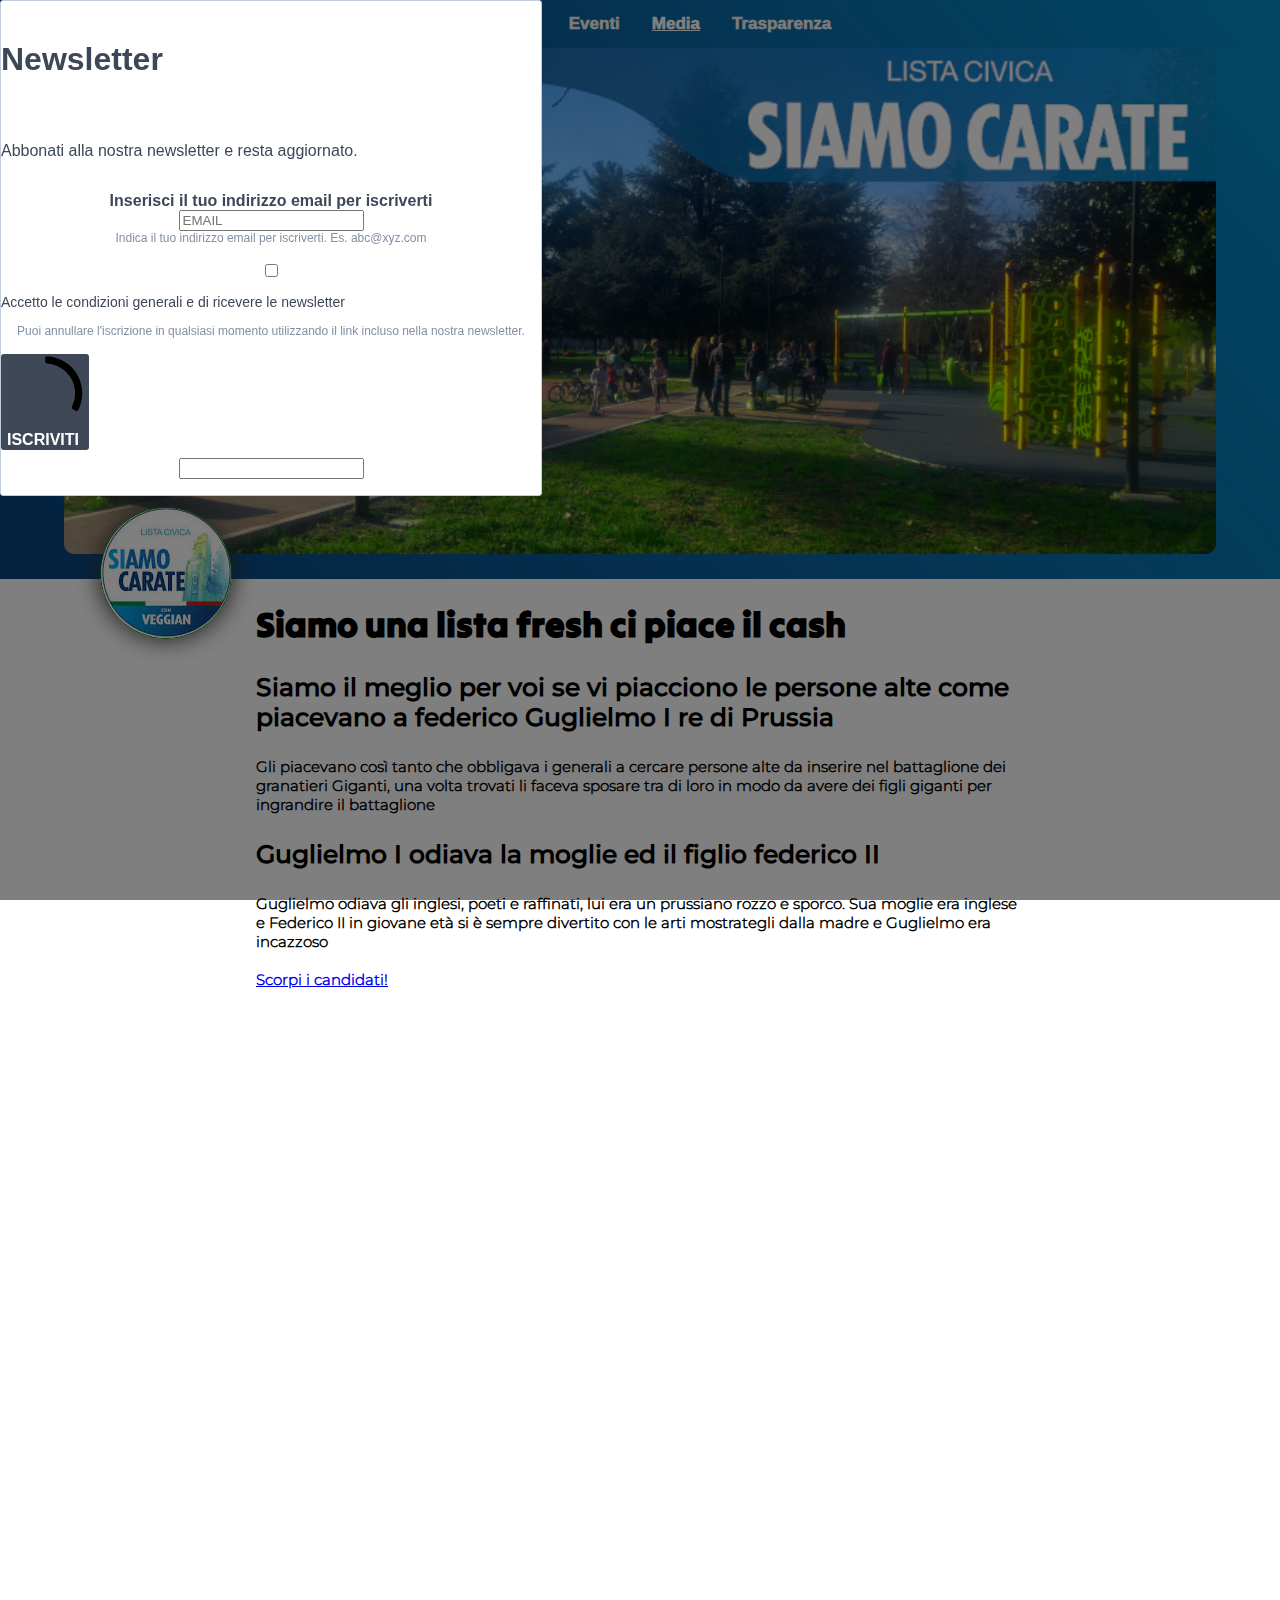
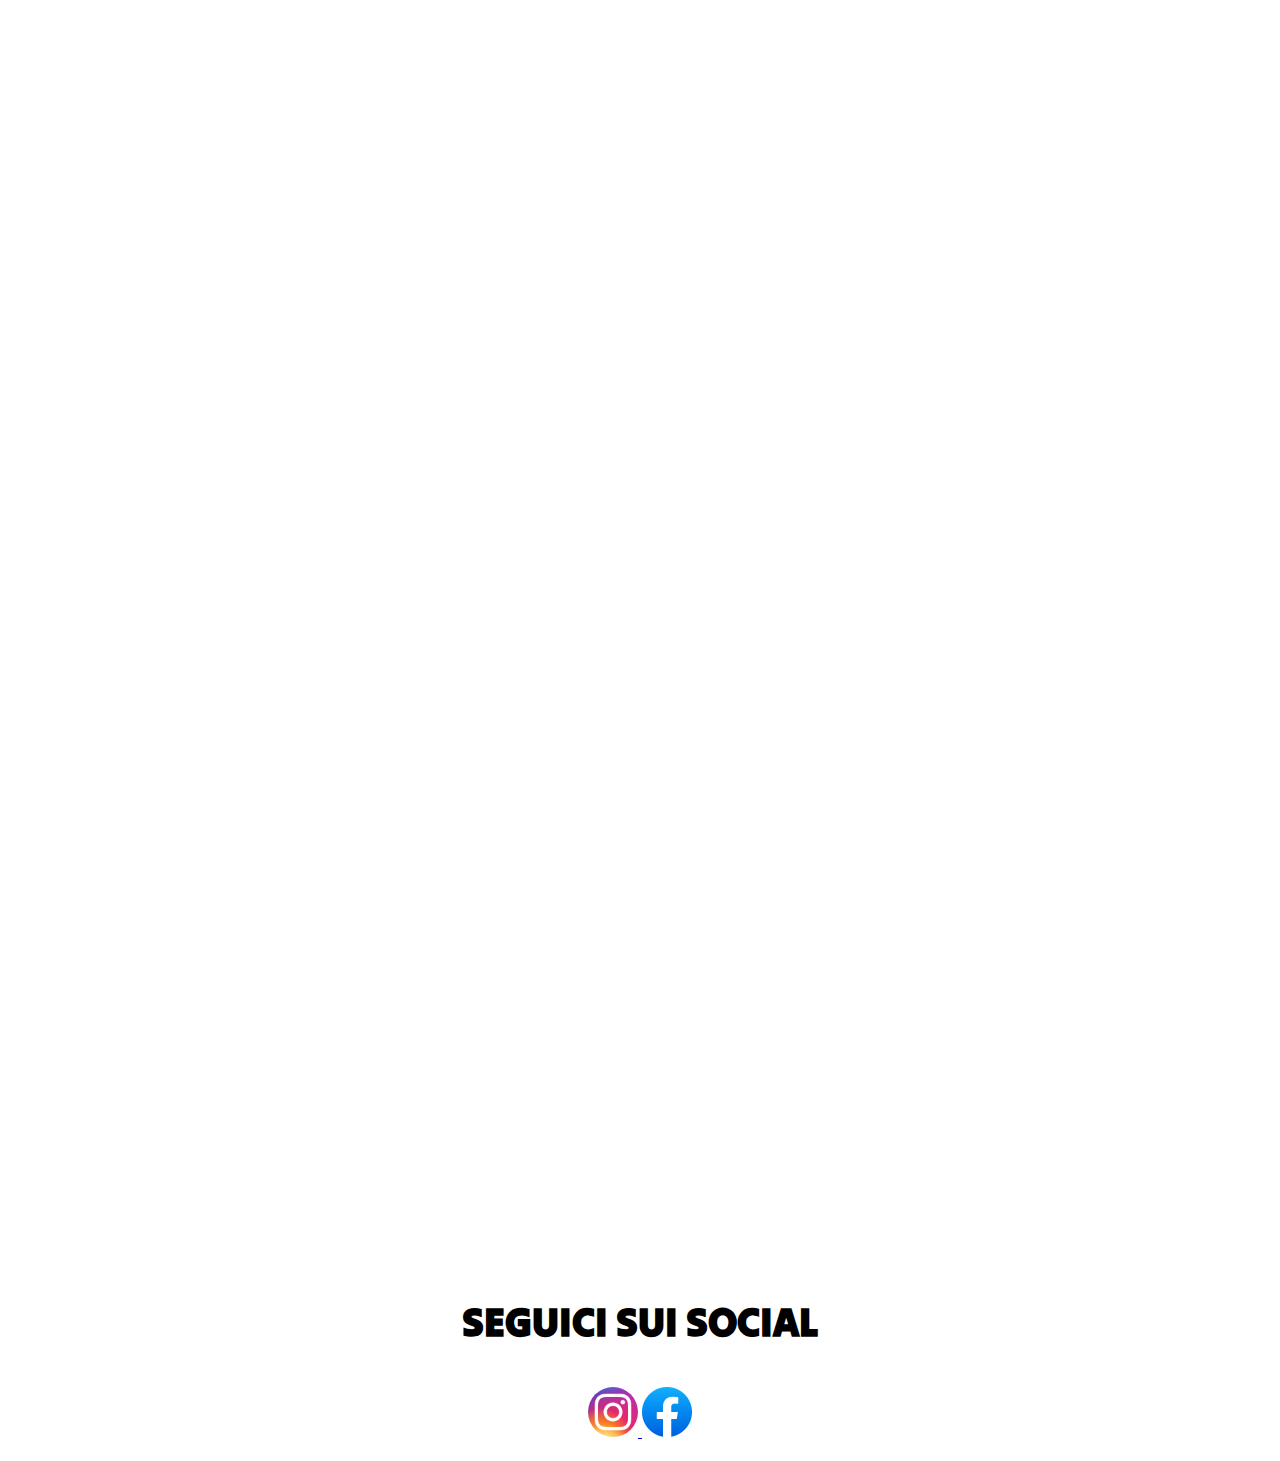
<file: index.html>
<html>
<head>
	<link rel="stylesheet" href="ProvaStile.css">
	<link rel="stylesheet" href="https://sibforms.com/forms/end-form/build/sib-styles.css">
	<meta name="google-site-verification" content="jYRsVNbTZ3MW8qwoI0f49Z44IM4GDo3qMdIDduzO_UA" />
</head>
<body style="margin: 0px;margin-bottom:20px;width: 	100%;">

<!--NAV -->
<div class="topnav">
  <a class="active" href="index.html">Home</a>
  <div class="dropdown">
    <button class="dropbtn"><u>Chi siamo </u> 
      <i class="fa fa-caret-down"></i>
    </button>
    <div class="dropdown-content">
      <a href="candidati.html">I candidati</a>
      <a href="#">Il sindaco</a>
    </div>
  </div> 
  <a href="#news">Traguardi</a>
  <a href="obbiettivi.html">Obbiettivi</a>
  <a href="#contact">News</a>
  <a href="eventi.html">Eventi</a>
    <div class="dropdown">
    <button class="dropbtn"><u>Media</u>
      <i class="fa fa-caret-down"></i>
    </button>
    <div class="dropdown-content">
      <a href="#">Galleria</a>
      <a href="#">Video</a>
      <a href="#">Podcast</a>
    </div>
  </div> 
  <a class="trasparenza" href="#home">Trasparenza</a>
</div>

<!-- Begin Sendinblue Form -->
<div class="sib-form" id="popup-form-container" style="text-align: center;">
  <div class="sib-form-container" id="popup">
    <div id="sib-container" class="sib-container--large sib-container--vertical" style="text-align:center; background-color:rgba(255,255,255,1); max-width:540px; border-radius:3px; border-width:1px; border-color:#C0CCD9; border-style:solid;">
      <form id="sib-form" method="POST" action="https://00afbe36.sibforms.com/serve/[base64]">
        <div style="padding: 8px 0;">
          <div class="sib-form-block" style="font-size:32px; text-align:left; font-weight:700; font-family:&quot;Helvetica&quot;, sans-serif; color:#3C4858; background-color:transparent; text-align:left">
            <p>Newsletter</p>
          </div>
        </div>
        <div style="padding: 8px 0;">
          <div class="sib-form-block" style="font-size:16px; text-align:left; font-family:&quot;Helvetica&quot;, sans-serif; color:#3C4858; background-color:transparent; text-align:left">
            <div class="sib-text-form-block">
              <p>Abbonati alla nostra newsletter e resta aggiornato.</p>
            </div>
          </div>
        </div>
        <div style="padding: 8px 0;">
          <div class="sib-input sib-form-block">
            <div class="form__entry entry_block">
              <div class="form__label-row ">
                <label class="entry__label" style="font-weight: 700; text-align:left; font-size:16px; text-align:left; font-weight:700; font-family:&quot;Helvetica&quot;, sans-serif; color:#3c4858;" for="EMAIL" data-required="*">Inserisci il tuo indirizzo email per iscriverti</label>

                <div class="entry__field">
                  <input class="input " type="text" id="EMAIL" name="EMAIL" autocomplete="off" placeholder="EMAIL" data-required="true" required />
                </div>
              </div>

              <label class="entry__error entry__error--primary" style="font-size:16px; text-align:left; font-family:&quot;Helvetica&quot;, sans-serif; color:#661d1d; background-color:#ffeded; border-radius:3px; border-color:#ff4949;">
              </label>
              <label class="entry__specification" style="font-size:12px; text-align:left; font-family:&quot;Helvetica&quot;, sans-serif; color:#8390A4; text-align:left">
                Indica il tuo indirizzo email per iscriverti. Es. abc@xyz.com
              </label>
            </div>
          </div>
        </div>
        <div style="padding: 8px 0;">
          <div class="sib-optin sib-form-block">
            <div class="form__entry entry_mcq">
              <div class="form__label-row ">
                <div class="entry__choice" style="">
                  <label>
                    <input type="checkbox" class="input_replaced" value="1" id="OPT_IN" name="OPT_IN" />
                    <span class="checkbox checkbox_tick_positive"
            style="margin-left:"
            ></span><span style="font-size:14px; text-align:left; font-family:&quot;Helvetica&quot;, sans-serif; color:#3C4858; background-color:transparent;"><p>Accetto le condizioni generali e di ricevere le newsletter</p></span> </label>
                </div>
              </div>
              <label class="entry__error entry__error--primary" style="font-size:16px; text-align:left; font-family:&quot;Helvetica&quot;, sans-serif; color:#661d1d; background-color:#ffeded; border-radius:3px; border-color:#ff4949;">
              </label>
              <label class="entry__specification" style="font-size:12px; text-align:left; font-family:&quot;Helvetica&quot;, sans-serif; color:#8390A4; text-align:left">
                Puoi annullare l&#039;iscrizione in qualsiasi momento utilizzando il link incluso nella nostra newsletter.
              </label>
            </div>
          </div>
        </div>
        <div style="padding: 8px 0;">
          <div class="sib-form-block" style="text-align: left">
            <button class="sib-form-block__button sib-form-block__button-with-loader" style="font-size:16px; text-align:left; font-weight:700; font-family:&quot;Helvetica&quot;, sans-serif; color:#FFFFFF; background-color:#3E4857; border-radius:3px; border-width:0px;" form="sib-form" type="submit">
              <svg class="icon clickable__icon progress-indicator__icon sib-hide-loader-icon" viewBox="0 0 512 512">
                <path d="M460.116 373.846l-20.823-12.022c-5.541-3.199-7.54-10.159-4.663-15.874 30.137-59.886 28.343-131.652-5.386-189.946-33.641-58.394-94.896-95.833-161.827-99.676C261.028 55.961 256 50.751 256 44.352V20.309c0-6.904 5.808-12.337 12.703-11.982 83.556 4.306 160.163 50.864 202.11 123.677 42.063 72.696 44.079 162.316 6.031 236.832-3.14 6.148-10.75 8.461-16.728 5.01z" />
              </svg>
              ISCRIVITI
            </button>
          </div>
        </div>
        <input type="text" name="email_address_check" value="" class="input--hidden">
        <input type="hidden" name="locale" value="it">
        <input type="hidden" name="html_type" value="simple">
      </form>
    </div>
  </div>
</div>


<!--SFONDO IN ALTO -->
<div id="Alto" style="width: 100%;text-align: center;padding-top: 0px;position: relative;">
	<img src="img/Sfondo1.png" style="width:90%;top: 0;left: 0;-webkit-box-shadow:20 0 10px #333333;border-radius: 10px;">
	<img src="img/Logo.jpeg" id="logoSopra">
</div>


<!--INTRODUZIONE-->
<div id="Introduzione">
	<h1 id="BoldInt">
		Siamo una lista fresh ci piace il cash 
	</h1>
	<p id="MedioInt">
		Siamo il meglio per voi se vi piacciono le persone alte come piacevano a federico Guglielmo I re di Prussia
	</p>
	<p id="PiccoloInt">
		Gli piacevano così tanto che obbligava i generali a cercare persone alte da inserire nel battaglione dei granatieri Giganti, una volta trovati li faceva sposare tra di loro in modo da avere dei figli giganti per ingrandire il battaglione
	</p>
	<p id="MedioInt">
		Guglielmo I odiava la moglie ed il figlio federico II
	</p>
	<p id="PiccoloInt">
		Guglielmo odiava gli inglesi, poeti e raffinati, lui era un prussiano rozzo e sporco. Sua moglie era inglese e Federico II in giovane età si è sempre divertito con le arti mostrategli dalla madre e Guglielmo era incazzoso <br><br> <a href="candidati.html">Scorpi i candidati!</a>
	</p>
</div>

<!--PARTE CENTRALE-->
<section>
	<!--I NOSTRI TRAGUARDI-->
	<div class="Reveal Container" id="traguardiContainer">
		<p id="ScritteN" style="text-align:center;padding-top: 20px;">I NOSTRI TRAGUARDI <br> MANDATO 2018 - 2023	</p>
		<div class="cards">
			<!--	<div style="width:90%;margin:auto;">
					<table>
						<tr>
							<td style="	width: 55%; height:	30%">
								<img src="img/1.jpeg" id="traguardoImg">
							</td>
							<td>
								<a class="next" id="nextID">&#10095;</a>
							</td>
							<td style="padding-left: 100px;">
								<h1 id="titoloTraguardo">TITOLO PRIMO TRAGUARDO</h1>
								<h3 id="testoTraguardo">TESTO PRIMO TRAGUARDO TESTO PRIMO TRAGUARDO <br> TESTO PRIMO TRAGUARDO <br> TESTO PRIMO TRAGUARDO</h3>
							</td>
						</tr>
					</table>
				</div> -->
					<table  style="margin:auto;border-spacing: 10px;margin-bottom:20px;">
					 	<div class="Reveal Container">	
						<tr>
							<td style="width:400px">
								<a href="candidati.html" id="titoloTraguardo" style="color: inherit;"><p >SCOPRI TUTTI I NOSTRI FANTASTICI TRAGUARDI SPECIALI E FANTASTICI E SPECIALI E FANTASTICI!</p></a>
								<p id="testoTraguardo">Ciao ciao ciao ciao ciao ciao ciao ciao ciao ciao ciao ciao ciao ciao ciao ciao ciao ciao ciao ciao ciao ciao </p>
							</td>
							<td>
								<div class="content_img">
									<img src="img/2.jpeg" id="traguardoImg" style="width: 400px;height: 300px;">
									<div>
										<p id="titoloTraguardo">ABBIAMO SISTEMATO CARATE BRIANZA !</p>
										<p id="testoTraguardo">Ciao ciao ciao ciao ciao ciao ciao ciao ciao ciao ciao ciao ciao ciao ciao ciao ciao ciao ciao ciao ciao ciao </p>
									</div>
								</div>
							</td>
						</tr>
						<tr>
							<td>
								<div class="content_img">
									<img src="img/3.jpeg" id="traguardoImg" style="width: 400px;height: 300px;">
									<div>
										<p id="titoloTraguardo">ABBIAMO SISTEMATO CARATE BRIANZA !</p>
										<p id="testoTraguardo">Ciao ciao ciao ciao ciao ciao ciao ciao ciao ciao ciao ciao ciao ciao ciao ciao ciao ciao ciao ciao ciao ciao </p>
									</div>
								</div>
							</td>
							<td>
								<div class="content_img">
									<img src="img/1.jpeg" id="traguardoImg" style="width: 400px;height: 300px;">
									<div>
										<p id="titoloTraguardo">ABBIAMO SISTEMATO CARATE BRIANZA !</p>
										<p id="testoTraguardo">Ciao ciao ciao ciao ciao ciao ciao ciao ciao ciao ciao ciao ciao ciao ciao ciao ciao ciao ciao ciao ciao ciao </p>
									</div>
								</div>
							</td>
						</tr>					
					</table>
			</div>
	</div><br><br><br><br><br><br>
			
	<div class="Reveal Container">
		<p id="Scritte" style="text-align:center;width:90%;margin:auto;"> I NOSTRI OBBIETTIVI</p>
		<div class="cards">
			<br><br><br>
			<div style="width: 60%;margin: AUTO;">
				<p id="obbiettiviTesto">
					Siamo una lista bella sopratutto perchè Gab è alto alto alto come i papaveri. i papaveri sono stati descritti per la prima volta nel 1753 da Linneo.
					<br><br>
					Il papavero, pianta annuale, prospera nelle colture cerealicole, ma non solo. Accende i prati abbandonati, gli argini delle strade, gli incolti. Non ha pretese, non teme la siccità.
					<br><br>
					Noi lo riconosciamo quando inizia a spiegare i caratteristici fiori rossi o, appena prima, quando sono evidenti i boccioli ingrossati. Il papavero, in realtà, già da un po’ è presente nei campi anche se noi non gli abbiamo prestato attenzione. Alla fine dell’inverno, laddove le temperature medie lo consentono, o in primavera il papavero da un piccolo seme forma una rosetta basale di foglie portate erette. Dalla rosetta basale si levano precocemente i fusti fioriferi.
					<br><br>
					Le foglie e tutte le sue parti, ad eccezione dei petali, sono ricoperte da peli eretti. I fiori sono portati su lunghi fusti fioriferi e rappresentano la parte più elevata della pianta che raggiunge con facilità i 70 cm d’altezza in relazione della vegetazione che l’accompagna.
					<br><br>
					I fusti se vengono spezzati emettono un latte biancastro e acre.
				</p>
			</div>
		</div>
	</div><br><br><br>
	<div class="Reveal Container" style="text-align:center;">
			<div>
				<p id="Scritte">DOVE PUOI TROVARCI</p>
			</div>
			<div class="cards">
				<ul style="text-align: center;margin:auto;">
					<li style="display: inline-block;width:30%;">
						<div style="background-color:#004d80;padding: 50px;">
							<p id="dataTrova">12/04/2023</p>
							<p id="doveTrova">A CASA MIA</p>
							<p id="descTrova">Casa mia è più bella di casa tua perchè è una casa con il barbechiù</p>
						</div>
					</li>
					<li style="display: inline-block;width:30%;">
						<div style="background-color:#004d80;padding: 50px;">
							<p id="dataTrova">12/04/2023</p>
							<p id="doveTrova">A CASA MIA</p>
							<p id="descTrova">Casa mia è più bella di casa tua perchè è una casa con il barbechiù</p>
						</div>
					</li>
					<li style="display: inline-block;width:30%;">
						<div style="background-color:#004d80;padding: 50px;">
							<p id="dataTrova">12/04/2023</p>
							<p id="doveTrova">A CASA MIA</p>
							<p id="descTrova">Casa mia è più bella di casa tua perchè è una casa con il barbechiù</p>
						</div>
					</li>	
				</ul>
				</p>
			</div>
	</div>
</section>



<!--DIV SOCIAL FEED 
<div style="width: 100%;text-align: center;">
	<table style="text-align: center; margin-left:auto; margin-right:auto;">
		<tr>
			<p id="Scritte">SOCIAL FEED</p>
		</tr>
		<tr>
			<td>
				<div class="FeedImg">
					<blockquote class="instagram-media" data-instgrm-captioned data-instgrm-permalink="https://www.instagram.com/p/CpDgttjoZ82/?utm_source=ig_embed&amp;utm_campaign=loading" data-instgrm-version="14" style=" background:#FFF; border:0; border-radius:3px; box-shadow:0 0 1px 0 rgba(0,0,0,0.5),0 1px 10px 0 rgba(0,0,0,0.15); margin: 1px; max-width:200px; min-width:126px;max-height: 700px; padding:0; width:99.375%; width:-webkit-calc(100% - 2px); width:calc(100% - 2px);"><div style="padding:16px;"> <a href="https://www.instagram.com/p/CpDgttjoZ82/?utm_source=ig_embed&amp;utm_campaign=loading" style=" background:#FFFFFF; line-height:0; padding:0 0; text-align:center; text-decoration:none; width:100%;" target="_blank"> <div style=" display: flex; flex-direction: row; align-items: center;"> <div style="background-color: #F4F4F4; border-radius: 50%; flex-grow: 0; height: 40px; margin-right: 14px; width: 40px;"></div> <div style="display: flex; flex-direction: column; flex-grow: 1; justify-content: center;"> <div style=" background-color: #F4F4F4; border-radius: 4px; flex-grow: 0; height: 14px; margin-bottom: 6px; width: 100px;"></div> <div style=" background-color: #F4F4F4; border-radius: 4px; flex-grow: 0; height: 14px; width: 60px;"></div></div></div><div style="padding: 19% 0;"></div> <div style="display:block; height:50px; margin:0 auto 12px; width:50px;"><svg width="50px" height="50px" viewBox="0 0 60 60" version="1.1" xmlns="https://www.w3.org/2000/svg" xmlns:xlink="https://www.w3.org/1999/xlink"><g stroke="none" stroke-width="1" fill="none" fill-rule="evenodd"><g transform="translate(-511.000000, -20.000000)" fill="#000000"><g><path d="M556.869,30.41 C554.814,30.41 553.148,32.076 553.148,34.131 C553.148,36.186 554.814,37.852 556.869,37.852 C558.924,37.852 560.59,36.186 560.59,34.131 C560.59,32.076 558.924,30.41 556.869,30.41 M541,60.657 C535.114,60.657 530.342,55.887 530.342,50 C530.342,44.114 535.114,39.342 541,39.342 C546.887,39.342 551.658,44.114 551.658,50 C551.658,55.887 546.887,60.657 541,60.657 M541,33.886 C532.1,33.886 524.886,41.1 524.886,50 C524.886,58.899 532.1,66.113 541,66.113 C549.9,66.113 557.115,58.899 557.115,50 C557.115,41.1 549.9,33.886 541,33.886 M565.378,62.101 C565.244,65.022 564.756,66.606 564.346,67.663 C563.803,69.06 563.154,70.057 562.106,71.106 C561.058,72.155 560.06,72.803 558.662,73.347 C557.607,73.757 556.021,74.244 553.102,74.378 C549.944,74.521 548.997,74.552 541,74.552 C533.003,74.552 532.056,74.521 528.898,74.378 C525.979,74.244 524.393,73.757 523.338,73.347 C521.94,72.803 520.942,72.155 519.894,71.106 C518.846,70.057 518.197,69.06 517.654,67.663 C517.244,66.606 516.755,65.022 516.623,62.101 C516.479,58.943 516.448,57.996 516.448,50 C516.448,42.003 516.479,41.056 516.623,37.899 C516.755,34.978 517.244,33.391 517.654,32.338 C518.197,30.938 518.846,29.942 519.894,28.894 C520.942,27.846 521.94,27.196 523.338,26.654 C524.393,26.244 525.979,25.756 528.898,25.623 C532.057,25.479 533.004,25.448 541,25.448 C548.997,25.448 549.943,25.479 553.102,25.623 C556.021,25.756 557.607,26.244 558.662,26.654 C560.06,27.196 561.058,27.846 562.106,28.894 C563.154,29.942 563.803,30.938 564.346,32.338 C564.756,33.391 565.244,34.978 565.378,37.899 C565.522,41.056 565.552,42.003 565.552,50 C565.552,57.996 565.522,58.943 565.378,62.101 M570.82,37.631 C570.674,34.438 570.167,32.258 569.425,30.349 C568.659,28.377 567.633,26.702 565.965,25.035 C564.297,23.368 562.623,22.342 560.652,21.575 C558.743,20.834 556.562,20.326 553.369,20.18 C550.169,20.033 549.148,20 541,20 C532.853,20 531.831,20.033 528.631,20.18 C525.438,20.326 523.257,20.834 521.349,21.575 C519.376,22.342 517.703,23.368 516.035,25.035 C514.368,26.702 513.342,28.377 512.574,30.349 C511.834,32.258 511.326,34.438 511.181,37.631 C511.035,40.831 511,41.851 511,50 C511,58.147 511.035,59.17 511.181,62.369 C511.326,65.562 511.834,67.743 512.574,69.651 C513.342,71.625 514.368,73.296 516.035,74.965 C517.703,76.634 519.376,77.658 521.349,78.425 C523.257,79.167 525.438,79.673 528.631,79.82 C531.831,79.965 532.853,80.001 541,80.001 C549.148,80.001 550.169,79.965 553.369,79.82 C556.562,79.673 558.743,79.167 560.652,78.425 C562.623,77.658 564.297,76.634 565.965,74.965 C567.633,73.296 568.659,71.625 569.425,69.651 C570.167,67.743 570.674,65.562 570.82,62.369 C570.966,59.17 571,58.147 571,50 C571,41.851 570.966,40.831 570.82,37.631"></path></g></g></g></svg></div><div style="padding-top: 8px;"> <div style=" color:#3897f0; font-family:Arial,sans-serif; font-size:14px; font-style:normal; font-weight:550; line-height:18px;">Visualizza questo post su Instagram</div></div><div style="padding: 12.5% 0;"></div> <div style="display: flex; flex-direction: row; margin-bottom: 14px; align-items: center;"><div> <div style="background-color: #F4F4F4; border-radius: 50%; height: 12.5px; width: 12.5px; transform: translateX(0px) translateY(7px);"></div> <div style="background-color: #F4F4F4; height: 12.5px; transform: rotate(-45deg) translateX(3px) translateY(1px); width: 12.5px; flex-grow: 0; margin-right: 14px; margin-left: 2px;"></div> <div style="background-color: #F4F4F4; border-radius: 50%; height: 12.5px; width: 12.5px; transform: translateX(9px) translateY(-18px);"></div></div><div style="margin-left: 8px;"> <div style=" background-color: #F4F4F4; border-radius: 50%; flex-grow: 0; height: 20px; width: 20px;"></div> <div style=" width: 0; height: 0; border-top: 2px solid transparent; border-left: 6px solid #f4f4f4; border-bottom: 2px solid transparent; transform: translateX(16px) translateY(-4px) rotate(30deg)"></div></div><div style="margin-left: auto;"> <div style=" width: 0px; border-top: 8px solid #F4F4F4; border-right: 8px solid transparent; transform: translateY(16px);"></div> <div style=" background-color: #F4F4F4; flex-grow: 0; height: 12px; width: 16px; transform: translateY(-4px);"></div> <div style=" width: 0; height: 0; border-top: 8px solid #F4F4F4; border-left: 8px solid transparent; transform: translateY(-4px) translateX(8px);"></div></div></div> <div style="display: flex; flex-direction: column; flex-grow: 1; justify-content: center; margin-bottom: 24px;"> <div style=" background-color: #F4F4F4; border-radius: 4px; flex-grow: 0; height: 14px; margin-bottom: 6px; width: 224px;"></div> <div style=" background-color: #F4F4F4; border-radius: 4px; flex-grow: 0; height: 14px; width: 144px;"></div></div></a><p style=" color:#c9c8cd; font-family:Arial,sans-serif; font-size:14px; line-height:17px; margin-bottom:0; margin-top:8px; overflow:hidden; padding:8px 0 7px; text-align:center; text-overflow:ellipsis; white-space:nowrap;"><a href="https://www.instagram.com/p/CpDgttjoZ82/?utm_source=ig_embed&amp;utm_campaign=loading" style=" color:#c9c8cd; font-family:Arial,sans-serif; font-size:14px; font-style:normal; font-weight:normal; line-height:17px; text-decoration:none;" target="_blank">Un post condiviso da SiAmo Carate (@siamocarate)</a></p></div></blockquote> <script async src="https://www.instagram.com/embed.js"></script>
				</div>
			</td>
			<td>
				<div class="FeedImg">
					<blockquote class="instagram-media" data-instgrm-captioned data-instgrm-permalink="https://www.instagram.com/p/Cmm2_bJtVM-/?utm_source=ig_embed&amp;utm_campaign=loading" data-instgrm-version="14" style=" background:#FFF; border:0; border-radius:3px; box-shadow:0 0 1px 0 rgba(0,0,0,0.5),0 1px 10px 0 rgba(0,0,0,0.15); margin: 1px; max-width:540px;min-height: 700px; max-height: 700px; min-width:326px; padding:0; width:99.375%; width:-webkit-calc(100% - 2px); width:calc(100% - 2px);"><div style="padding:16px;"> <a href="https://www.instagram.com/p/Cmm2_bJtVM-/?utm_source=ig_embed&amp;utm_campaign=loading" style=" background:#FFFFFF; line-height:0; padding:0 0; text-align:center; text-decoration:none; width:100%;" target="_blank"> <div style=" display: flex; flex-direction: row; align-items: center;"> <div style="background-color: #F4F4F4; border-radius: 50%; flex-grow: 0; height: 40px; margin-right: 14px; width: 40px;"></div> <div style="display: flex; flex-direction: column; flex-grow: 1; justify-content: center;"> <div style=" background-color: #F4F4F4; border-radius: 4px; flex-grow: 0; height: 14px; margin-bottom: 6px; width: 100px;"></div> <div style=" background-color: #F4F4F4; border-radius: 4px; flex-grow: 0; height: 14px; width: 60px;"></div></div></div><div style="padding: 19% 0;"></div> <div style="display:block; height:50px; margin:0 auto 12px; width:50px;"><svg width="50px" height="50px" viewBox="0 0 60 60" version="1.1" xmlns="https://www.w3.org/2000/svg" xmlns:xlink="https://www.w3.org/1999/xlink"><g stroke="none" stroke-width="1" fill="none" fill-rule="evenodd"><g transform="translate(-511.000000, -20.000000)" fill="#000000"><g><path d="M556.869,30.41 C554.814,30.41 553.148,32.076 553.148,34.131 C553.148,36.186 554.814,37.852 556.869,37.852 C558.924,37.852 560.59,36.186 560.59,34.131 C560.59,32.076 558.924,30.41 556.869,30.41 M541,60.657 C535.114,60.657 530.342,55.887 530.342,50 C530.342,44.114 535.114,39.342 541,39.342 C546.887,39.342 551.658,44.114 551.658,50 C551.658,55.887 546.887,60.657 541,60.657 M541,33.886 C532.1,33.886 524.886,41.1 524.886,50 C524.886,58.899 532.1,66.113 541,66.113 C549.9,66.113 557.115,58.899 557.115,50 C557.115,41.1 549.9,33.886 541,33.886 M565.378,62.101 C565.244,65.022 564.756,66.606 564.346,67.663 C563.803,69.06 563.154,70.057 562.106,71.106 C561.058,72.155 560.06,72.803 558.662,73.347 C557.607,73.757 556.021,74.244 553.102,74.378 C549.944,74.521 548.997,74.552 541,74.552 C533.003,74.552 532.056,74.521 528.898,74.378 C525.979,74.244 524.393,73.757 523.338,73.347 C521.94,72.803 520.942,72.155 519.894,71.106 C518.846,70.057 518.197,69.06 517.654,67.663 C517.244,66.606 516.755,65.022 516.623,62.101 C516.479,58.943 516.448,57.996 516.448,50 C516.448,42.003 516.479,41.056 516.623,37.899 C516.755,34.978 517.244,33.391 517.654,32.338 C518.197,30.938 518.846,29.942 519.894,28.894 C520.942,27.846 521.94,27.196 523.338,26.654 C524.393,26.244 525.979,25.756 528.898,25.623 C532.057,25.479 533.004,25.448 541,25.448 C548.997,25.448 549.943,25.479 553.102,25.623 C556.021,25.756 557.607,26.244 558.662,26.654 C560.06,27.196 561.058,27.846 562.106,28.894 C563.154,29.942 563.803,30.938 564.346,32.338 C564.756,33.391 565.244,34.978 565.378,37.899 C565.522,41.056 565.552,42.003 565.552,50 C565.552,57.996 565.522,58.943 565.378,62.101 M570.82,37.631 C570.674,34.438 570.167,32.258 569.425,30.349 C568.659,28.377 567.633,26.702 565.965,25.035 C564.297,23.368 562.623,22.342 560.652,21.575 C558.743,20.834 556.562,20.326 553.369,20.18 C550.169,20.033 549.148,20 541,20 C532.853,20 531.831,20.033 528.631,20.18 C525.438,20.326 523.257,20.834 521.349,21.575 C519.376,22.342 517.703,23.368 516.035,25.035 C514.368,26.702 513.342,28.377 512.574,30.349 C511.834,32.258 511.326,34.438 511.181,37.631 C511.035,40.831 511,41.851 511,50 C511,58.147 511.035,59.17 511.181,62.369 C511.326,65.562 511.834,67.743 512.574,69.651 C513.342,71.625 514.368,73.296 516.035,74.965 C517.703,76.634 519.376,77.658 521.349,78.425 C523.257,79.167 525.438,79.673 528.631,79.82 C531.831,79.965 532.853,80.001 541,80.001 C549.148,80.001 550.169,79.965 553.369,79.82 C556.562,79.673 558.743,79.167 560.652,78.425 C562.623,77.658 564.297,76.634 565.965,74.965 C567.633,73.296 568.659,71.625 569.425,69.651 C570.167,67.743 570.674,65.562 570.82,62.369 C570.966,59.17 571,58.147 571,50 C571,41.851 570.966,40.831 570.82,37.631"></path></g></g></g></svg></div><div style="padding-top: 8px;"> <div style=" color:#3897f0; font-family:Arial,sans-serif; font-size:14px; font-style:normal; font-weight:550; line-height:18px;">Visualizza questo post su Instagram</div></div><div style="padding: 12.5% 0;"></div> <div style="display: flex; flex-direction: row; margin-bottom: 14px; align-items: center;"><div> <div style="background-color: #F4F4F4; border-radius: 50%; height: 12.5px; width: 12.5px; transform: translateX(0px) translateY(7px);"></div> <div style="background-color: #F4F4F4; height: 12.5px; transform: rotate(-45deg) translateX(3px) translateY(1px); width: 12.5px; flex-grow: 0; margin-right: 14px; margin-left: 2px;"></div> <div style="background-color: #F4F4F4; border-radius: 50%; height: 12.5px; width: 12.5px; transform: translateX(9px) translateY(-18px);"></div></div><div style="margin-left: 8px;"> <div style=" background-color: #F4F4F4; border-radius: 50%; flex-grow: 0; height: 20px; width: 20px;"></div> <div style=" width: 0; height: 0; border-top: 2px solid transparent; border-left: 6px solid #f4f4f4; border-bottom: 2px solid transparent; transform: translateX(16px) translateY(-4px) rotate(30deg)"></div></div><div style="margin-left: auto;"> <div style=" width: 0px; border-top: 8px solid #F4F4F4; border-right: 8px solid transparent; transform: translateY(16px);"></div> <div style=" background-color: #F4F4F4; flex-grow: 0; height: 12px; width: 16px; transform: translateY(-4px);"></div> <div style=" width: 0; height: 0; border-top: 8px solid #F4F4F4; border-left: 8px solid transparent; transform: translateY(-4px) translateX(8px);"></div></div></div> <div style="display: flex; flex-direction: column; flex-grow: 1; justify-content: center; margin-bottom: 24px;"> <div style=" background-color: #F4F4F4; border-radius: 4px; flex-grow: 0; height: 14px; margin-bottom: 6px; width: 224px;"></div> <div style=" background-color: #F4F4F4; border-radius: 4px; flex-grow: 0; height: 14px; width: 144px;"></div></div></a><p style=" color:#c9c8cd; font-family:Arial,sans-serif; font-size:14px; line-height:17px; margin-bottom:0; margin-top:8px; overflow:hidden; padding:8px 0 7px; text-align:center; text-overflow:ellipsis; white-space:nowrap;"><a href="https://www.instagram.com/p/Cmm2_bJtVM-/?utm_source=ig_embed&amp;utm_campaign=loading" style=" color:#c9c8cd; font-family:Arial,sans-serif; font-size:14px; font-style:normal; font-weight:normal; line-height:17px; text-decoration:none;" target="_blank">Un post condiviso da SiAmo Carate (@siamocarate)</a></p></div></blockquote> <script async src="https://www.instagram.com/embed.js"></script>
				</div>
			</td>
			<td>
				<div class="FeedImg">
					<blockquote class="instagram-media" data-instgrm-captioned data-instgrm-permalink="https://www.instagram.com/p/CmL9AP-IBEH/?utm_source=ig_embed&amp;utm_campaign=loading" data-instgrm-version="14" style=" background:#FFF; border:0; border-radius:3px; box-shadow:0 0 1px 0 rgba(0,0,0,0.5),0 1px 10px 0 rgba(0,0,0,0.15); margin: 1px; max-width:540px; min-width:326px;min-height: 700px; max-height: 700px; padding:0; width:99.375%; width:-webkit-calc(100% - 2px); width:calc(100% - 2px);"><div style="padding:16px;"> <a href="https://www.instagram.com/p/CmL9AP-IBEH/?utm_source=ig_embed&amp;utm_campaign=loading" style=" background:#FFFFFF; line-height:0; padding:0 0; text-align:center; text-decoration:none; width:100%;" target="_blank"> <div style=" display: flex; flex-direction: row; align-items: center;"> <div style="background-color: #F4F4F4; border-radius: 50%; flex-grow: 0; height: 40px; margin-right: 14px; width: 40px;"></div> <div style="display: flex; flex-direction: column; flex-grow: 1; justify-content: center;"> <div style=" background-color: #F4F4F4; border-radius: 4px; flex-grow: 0; height: 14px; margin-bottom: 6px; width: 100px;"></div> <div style=" background-color: #F4F4F4; border-radius: 4px; flex-grow: 0; height: 14px; width: 60px;"></div></div></div><div style="padding: 19% 0;"></div> <div style="display:block; height:50px; margin:0 auto 12px; width:50px;"><svg width="50px" height="50px" viewBox="0 0 60 60" version="1.1" xmlns="https://www.w3.org/2000/svg" xmlns:xlink="https://www.w3.org/1999/xlink"><g stroke="none" stroke-width="1" fill="none" fill-rule="evenodd"><g transform="translate(-511.000000, -20.000000)" fill="#000000"><g><path d="M556.869,30.41 C554.814,30.41 553.148,32.076 553.148,34.131 C553.148,36.186 554.814,37.852 556.869,37.852 C558.924,37.852 560.59,36.186 560.59,34.131 C560.59,32.076 558.924,30.41 556.869,30.41 M541,60.657 C535.114,60.657 530.342,55.887 530.342,50 C530.342,44.114 535.114,39.342 541,39.342 C546.887,39.342 551.658,44.114 551.658,50 C551.658,55.887 546.887,60.657 541,60.657 M541,33.886 C532.1,33.886 524.886,41.1 524.886,50 C524.886,58.899 532.1,66.113 541,66.113 C549.9,66.113 557.115,58.899 557.115,50 C557.115,41.1 549.9,33.886 541,33.886 M565.378,62.101 C565.244,65.022 564.756,66.606 564.346,67.663 C563.803,69.06 563.154,70.057 562.106,71.106 C561.058,72.155 560.06,72.803 558.662,73.347 C557.607,73.757 556.021,74.244 553.102,74.378 C549.944,74.521 548.997,74.552 541,74.552 C533.003,74.552 532.056,74.521 528.898,74.378 C525.979,74.244 524.393,73.757 523.338,73.347 C521.94,72.803 520.942,72.155 519.894,71.106 C518.846,70.057 518.197,69.06 517.654,67.663 C517.244,66.606 516.755,65.022 516.623,62.101 C516.479,58.943 516.448,57.996 516.448,50 C516.448,42.003 516.479,41.056 516.623,37.899 C516.755,34.978 517.244,33.391 517.654,32.338 C518.197,30.938 518.846,29.942 519.894,28.894 C520.942,27.846 521.94,27.196 523.338,26.654 C524.393,26.244 525.979,25.756 528.898,25.623 C532.057,25.479 533.004,25.448 541,25.448 C548.997,25.448 549.943,25.479 553.102,25.623 C556.021,25.756 557.607,26.244 558.662,26.654 C560.06,27.196 561.058,27.846 562.106,28.894 C563.154,29.942 563.803,30.938 564.346,32.338 C564.756,33.391 565.244,34.978 565.378,37.899 C565.522,41.056 565.552,42.003 565.552,50 C565.552,57.996 565.522,58.943 565.378,62.101 M570.82,37.631 C570.674,34.438 570.167,32.258 569.425,30.349 C568.659,28.377 567.633,26.702 565.965,25.035 C564.297,23.368 562.623,22.342 560.652,21.575 C558.743,20.834 556.562,20.326 553.369,20.18 C550.169,20.033 549.148,20 541,20 C532.853,20 531.831,20.033 528.631,20.18 C525.438,20.326 523.257,20.834 521.349,21.575 C519.376,22.342 517.703,23.368 516.035,25.035 C514.368,26.702 513.342,28.377 512.574,30.349 C511.834,32.258 511.326,34.438 511.181,37.631 C511.035,40.831 511,41.851 511,50 C511,58.147 511.035,59.17 511.181,62.369 C511.326,65.562 511.834,67.743 512.574,69.651 C513.342,71.625 514.368,73.296 516.035,74.965 C517.703,76.634 519.376,77.658 521.349,78.425 C523.257,79.167 525.438,79.673 528.631,79.82 C531.831,79.965 532.853,80.001 541,80.001 C549.148,80.001 550.169,79.965 553.369,79.82 C556.562,79.673 558.743,79.167 560.652,78.425 C562.623,77.658 564.297,76.634 565.965,74.965 C567.633,73.296 568.659,71.625 569.425,69.651 C570.167,67.743 570.674,65.562 570.82,62.369 C570.966,59.17 571,58.147 571,50 C571,41.851 570.966,40.831 570.82,37.631"></path></g></g></g></svg></div><div style="padding-top: 8px;"> <div style=" color:#3897f0; font-family:Arial,sans-serif; font-size:14px; font-style:normal; font-weight:550; line-height:18px;">Visualizza questo post su Instagram</div></div><div style="padding: 12.5% 0;"></div> <div style="display: flex; flex-direction: row; margin-bottom: 14px; align-items: center;"><div> <div style="background-color: #F4F4F4; border-radius: 50%; height: 12.5px; width: 12.5px; transform: translateX(0px) translateY(7px);"></div> <div style="background-color: #F4F4F4; height: 12.5px; transform: rotate(-45deg) translateX(3px) translateY(1px); width: 12.5px; flex-grow: 0; margin-right: 14px; margin-left: 2px;"></div> <div style="background-color: #F4F4F4; border-radius: 50%; height: 12.5px; width: 12.5px; transform: translateX(9px) translateY(-18px);"></div></div><div style="margin-left: 8px;"> <div style=" background-color: #F4F4F4; border-radius: 50%; flex-grow: 0; height: 20px; width: 20px;"></div> <div style=" width: 0; height: 0; border-top: 2px solid transparent; border-left: 6px solid #f4f4f4; border-bottom: 2px solid transparent; transform: translateX(16px) translateY(-4px) rotate(30deg)"></div></div><div style="margin-left: auto;"> <div style=" width: 0px; border-top: 8px solid #F4F4F4; border-right: 8px solid transparent; transform: translateY(16px);"></div> <div style=" background-color: #F4F4F4; flex-grow: 0; height: 12px; width: 16px; transform: translateY(-4px);"></div> <div style=" width: 0; height: 0; border-top: 8px solid #F4F4F4; border-left: 8px solid transparent; transform: translateY(-4px) translateX(8px);"></div></div></div> <div style="display: flex; flex-direction: column; flex-grow: 1; justify-content: center; margin-bottom: 24px;"> <div style=" background-color: #F4F4F4; border-radius: 4px; flex-grow: 0; height: 14px; margin-bottom: 6px; width: 224px;"></div> <div style=" background-color: #F4F4F4; border-radius: 4px; flex-grow: 0; height: 14px; width: 144px;"></div></div></a><p style=" color:#c9c8cd; font-family:Arial,sans-serif; font-size:14px; line-height:17px; margin-bottom:0; margin-top:8px; overflow:hidden; padding:8px 0 7px; text-align:center; text-overflow:ellipsis; white-space:nowrap;"><a href="https://www.instagram.com/p/CmL9AP-IBEH/?utm_source=ig_embed&amp;utm_campaign=loading" style=" color:#c9c8cd; font-family:Arial,sans-serif; font-size:14px; font-style:normal; font-weight:normal; line-height:17px; text-decoration:none;" target="_blank">Un post condiviso da SiAmo Carate (@siamocarate)</a></p></div></blockquote> <script async src="https://www.instagram.com/embed.js"></script>
				</div>
			</td>
			<td>
				<div class="FeedImg">
					<blockquote class="instagram-media" data-instgrm-captioned data-instgrm-permalink="https://www.instagram.com/p/ClZM1n_oBEK/?utm_source=ig_embed&amp;utm_campaign=loading" data-instgrm-version="14" style=" background:#FFF; border:0; border-radius:3px; box-shadow:0 0 1px 0 rgba(0,0,0,0.5),0 1px 10px 0 rgba(0,0,0,0.15); margin: 1px; max-width:540px; min-width:326px;min-height: 700px;max-height: 700px; padding:0; width:99.375%; width:-webkit-calc(100% - 2px); width:calc(100% - 2px);"><div style="padding:16px;"> <a href="https://www.instagram.com/p/ClZM1n_oBEK/?utm_source=ig_embed&amp;utm_campaign=loading" style=" background:#FFFFFF; line-height:0; padding:0 0; text-align:center; text-decoration:none; width:100%;" target="_blank"> <div style=" display: flex; flex-direction: row; align-items: center;"> <div style="background-color: #F4F4F4; border-radius: 50%; flex-grow: 0; height: 40px; margin-right: 14px; width: 40px;"></div> <div style="display: flex; flex-direction: column; flex-grow: 1; justify-content: center;"> <div style=" background-color: #F4F4F4; border-radius: 4px; flex-grow: 0; height: 14px; margin-bottom: 6px; width: 100px;"></div> <div style=" background-color: #F4F4F4; border-radius: 4px; flex-grow: 0; height: 14px; width: 60px;"></div></div></div><div style="padding: 19% 0;"></div> <div style="display:block; height:50px; margin:0 auto 12px; width:50px;"><svg width="50px" height="50px" viewBox="0 0 60 60" version="1.1" xmlns="https://www.w3.org/2000/svg" xmlns:xlink="https://www.w3.org/1999/xlink"><g stroke="none" stroke-width="1" fill="none" fill-rule="evenodd"><g transform="translate(-511.000000, -20.000000)" fill="#000000"><g><path d="M556.869,30.41 C554.814,30.41 553.148,32.076 553.148,34.131 C553.148,36.186 554.814,37.852 556.869,37.852 C558.924,37.852 560.59,36.186 560.59,34.131 C560.59,32.076 558.924,30.41 556.869,30.41 M541,60.657 C535.114,60.657 530.342,55.887 530.342,50 C530.342,44.114 535.114,39.342 541,39.342 C546.887,39.342 551.658,44.114 551.658,50 C551.658,55.887 546.887,60.657 541,60.657 M541,33.886 C532.1,33.886 524.886,41.1 524.886,50 C524.886,58.899 532.1,66.113 541,66.113 C549.9,66.113 557.115,58.899 557.115,50 C557.115,41.1 549.9,33.886 541,33.886 M565.378,62.101 C565.244,65.022 564.756,66.606 564.346,67.663 C563.803,69.06 563.154,70.057 562.106,71.106 C561.058,72.155 560.06,72.803 558.662,73.347 C557.607,73.757 556.021,74.244 553.102,74.378 C549.944,74.521 548.997,74.552 541,74.552 C533.003,74.552 532.056,74.521 528.898,74.378 C525.979,74.244 524.393,73.757 523.338,73.347 C521.94,72.803 520.942,72.155 519.894,71.106 C518.846,70.057 518.197,69.06 517.654,67.663 C517.244,66.606 516.755,65.022 516.623,62.101 C516.479,58.943 516.448,57.996 516.448,50 C516.448,42.003 516.479,41.056 516.623,37.899 C516.755,34.978 517.244,33.391 517.654,32.338 C518.197,30.938 518.846,29.942 519.894,28.894 C520.942,27.846 521.94,27.196 523.338,26.654 C524.393,26.244 525.979,25.756 528.898,25.623 C532.057,25.479 533.004,25.448 541,25.448 C548.997,25.448 549.943,25.479 553.102,25.623 C556.021,25.756 557.607,26.244 558.662,26.654 C560.06,27.196 561.058,27.846 562.106,28.894 C563.154,29.942 563.803,30.938 564.346,32.338 C564.756,33.391 565.244,34.978 565.378,37.899 C565.522,41.056 565.552,42.003 565.552,50 C565.552,57.996 565.522,58.943 565.378,62.101 M570.82,37.631 C570.674,34.438 570.167,32.258 569.425,30.349 C568.659,28.377 567.633,26.702 565.965,25.035 C564.297,23.368 562.623,22.342 560.652,21.575 C558.743,20.834 556.562,20.326 553.369,20.18 C550.169,20.033 549.148,20 541,20 C532.853,20 531.831,20.033 528.631,20.18 C525.438,20.326 523.257,20.834 521.349,21.575 C519.376,22.342 517.703,23.368 516.035,25.035 C514.368,26.702 513.342,28.377 512.574,30.349 C511.834,32.258 511.326,34.438 511.181,37.631 C511.035,40.831 511,41.851 511,50 C511,58.147 511.035,59.17 511.181,62.369 C511.326,65.562 511.834,67.743 512.574,69.651 C513.342,71.625 514.368,73.296 516.035,74.965 C517.703,76.634 519.376,77.658 521.349,78.425 C523.257,79.167 525.438,79.673 528.631,79.82 C531.831,79.965 532.853,80.001 541,80.001 C549.148,80.001 550.169,79.965 553.369,79.82 C556.562,79.673 558.743,79.167 560.652,78.425 C562.623,77.658 564.297,76.634 565.965,74.965 C567.633,73.296 568.659,71.625 569.425,69.651 C570.167,67.743 570.674,65.562 570.82,62.369 C570.966,59.17 571,58.147 571,50 C571,41.851 570.966,40.831 570.82,37.631"></path></g></g></g></svg></div><div style="padding-top: 8px;"> <div style=" color:#3897f0; font-family:Arial,sans-serif; font-size:14px; font-style:normal; font-weight:550; line-height:18px;">Visualizza questo post su Instagram</div></div><div style="padding: 12.5% 0;"></div> <div style="display: flex; flex-direction: row; margin-bottom: 14px; align-items: center;"><div> <div style="background-color: #F4F4F4; border-radius: 50%; height: 12.5px; width: 12.5px; transform: translateX(0px) translateY(7px);"></div> <div style="background-color: #F4F4F4; height: 12.5px; transform: rotate(-45deg) translateX(3px) translateY(1px); width: 12.5px; flex-grow: 0; margin-right: 14px; margin-left: 2px;"></div> <div style="background-color: #F4F4F4; border-radius: 50%; height: 12.5px; width: 12.5px; transform: translateX(9px) translateY(-18px);"></div></div><div style="margin-left: 8px;"> <div style=" background-color: #F4F4F4; border-radius: 50%; flex-grow: 0; height: 20px; width: 20px;"></div> <div style=" width: 0; height: 0; border-top: 2px solid transparent; border-left: 6px solid #f4f4f4; border-bottom: 2px solid transparent; transform: translateX(16px) translateY(-4px) rotate(30deg)"></div></div><div style="margin-left: auto;"> <div style=" width: 0px; border-top: 8px solid #F4F4F4; border-right: 8px solid transparent; transform: translateY(16px);"></div> <div style=" background-color: #F4F4F4; flex-grow: 0; height: 12px; width: 16px; transform: translateY(-4px);"></div> <div style=" width: 0; height: 0; border-top: 8px solid #F4F4F4; border-left: 8px solid transparent; transform: translateY(-4px) translateX(8px);"></div></div></div> <div style="display: flex; flex-direction: column; flex-grow: 1; justify-content: center; margin-bottom: 24px;"> <div style=" background-color: #F4F4F4; border-radius: 4px; flex-grow: 0; height: 14px; margin-bottom: 6px; width: 224px;"></div> <div style=" background-color: #F4F4F4; border-radius: 4px; flex-grow: 0; height: 14px; width: 144px;"></div></div></a><p style=" color:#c9c8cd; font-family:Arial,sans-serif; font-size:14px; line-height:17px; margin-bottom:0; margin-top:8px; overflow:hidden; padding:8px 0 7px; text-align:center; text-overflow:ellipsis; white-space:nowrap;"><a href="https://www.instagram.com/p/ClZM1n_oBEK/?utm_source=ig_embed&amp;utm_campaign=loading" style=" color:#c9c8cd; font-family:Arial,sans-serif; font-size:14px; font-style:normal; font-weight:normal; line-height:17px; text-decoration:none;" target="_blank">Un post condiviso da SiAmo Carate (@siamocarate)</a></p></div></blockquote> <script async src="https://www.instagram.com/embed.js"></script>
				</div>
			</td>
		</tr>
	</table>
</div>-->

<br>
<br><br>


<!--SEGUICI SUI SOCIAL -->
<div style="width: 100%;text-align: center;">
	<p id="Scritte">SEGUICI SUI SOCIAL</p>
	<a href="https://www.instagram.com/siamocarate/" target="_blank"><img src="img/InstagramIcon.png" style="width:50px;height:50px;font-size: 30px;border-radius: 50%;" title="Instagram SìAmo Carate">
	</a>
	<a href="https://www.facebook.com/groups/152056855340868" target="_blank"><img src="img/FacebookIcon.png" style="width:50px;height:50px;"title="Facebook SìAmo Carate">
	</a>
</div>


<script>
	//localStorage.removeItem('prova');
	window.addEventListener('scroll',reveal);

	function reveal(){
		var reveals = document.querySelectorAll('.Reveal');

		for(var i=0;i<reveals.length;i++)
		{
			var windowheight = window.innerHeight;
			var revealtop = reveals[i].getBoundingClientRect().top
			var revealPoint = 150;

			if(revealtop <windowheight - revealPoint)
			{
				reveals[i].classList.add('active');
			}
			else{
				reveals[i].classList.remove('active');
			}
		}
	}

// Popup form trigger button
const popupTrigger = document.getElementById('popup-trigger');

// Popup form container
const popupFormContainer = document.getElementById('popup-form-container');

const popup = document.getElementById('popup');

// Close popup form when user clicks outside the form container
popup.addEventListener('click', function(event) {
  if (event.target === popup) {
    hidePopupForm();
  }
});

if(localStorage.getItem('prova') != "inscritto")
{
	window.onload = ('click', function() {
  	showPopupForm();
	});
}

// Hide popup form when user submits the form
const popupForm = document.getElementById('sib-form');

popupForm.addEventListener('submit', function(event) {
  event.preventDefault();
  localStorage.setItem('prova','inscritto')	
  hidePopupForm();
  alert("GRAZIE PER IL SOSTEGNO!");
  // Add your form submission code here
});

// Function to show popup form
function showPopupForm() {
  popupFormContainer.style.display = 'block';
}

// Function to hide popup form
function hidePopupForm() {
  popupFormContainer.style.display = 'none';
}


/*
	var i = 1
	var next = document.getElementById("nextID")

	var x = 1
	next.addEventListener("click",plusSlides)
	function plusSlides()
	{
		console.log(i)
		if (i == 3)
		{
			console.log("sono qui")
			i = 1
			console.log(i)
			document.getElementById("traguardoImg").src = "img/" + i + ".jpeg";
		}
		else
		{
			i = i + x
			document.getElementById("traguardoImg").src = "img/" + i + ".jpeg";
		}
		changeText()
	}

	function changeText()
	{
		if(i == 1)
		{
			document.getElementById("titoloTraguardo").innerHTML ="TITOLO PRIMO TRAGUARDO"
			document.getElementById("testoTraguardo").innerHTML ="TESTO PRIMO TRAGUARDO TESTO PRIMO TRAGUARDO <br> TESTO PRIMO TRAGUARDO <br> TESTO PRIMO TRAGUARDO"
		}
		if(i == 2)
		{
			document.getElementById("titoloTraguardo").innerHTML ="TITOLO SECONDO TRAGUARDO"
			document.getElementById("testoTraguardo").innerHTML ="TESTO SECONDO TRAGUARDO TESTO SECONDO TRAGUARDO <br> TESTO SECONDO TRAGUARDO <br> TESTO SECONDO TRAGUARDO"
		}
		if(i == 3)
		{
			document.getElementById("titoloTraguardo").innerHTML ="TITOLO TERZO TRAGUARDO"
			document.getElementById("testoTraguardo").innerHTML ="TESTO TERZO TRAGUARDO TESTO TERZO TRAGUARDO <br> TESTO TERZO TRAGUARDO <br> TESTO TERZO TRAGUARDO"
		}				
	}*/
  window.REQUIRED_CODE_ERROR_MESSAGE = 'Scegli un prefisso paese';
  window.LOCALE = 'it';
  window.EMAIL_INVALID_MESSAGE = window.SMS_INVALID_MESSAGE = "Le informazioni fornite non sono valide. Controlla il formato del campo e riprova.";

  window.REQUIRED_ERROR_MESSAGE = "Questo campo non può essere lasciato vuoto. ";

  window.GENERIC_INVALID_MESSAGE = "Le informazioni fornite non sono valide. Controlla il formato del campo e riprova.";




  window.translation = {
    common: {
      selectedList: '{quantity} lista selezionata',
      selectedLists: '{quantity} liste selezionate'
    }
  };

  var AUTOHIDE = Boolean(1);
</script>
<script defer src="https://sibforms.com/forms/end-form/build/main.js"></script>


<!-- END - We recommend to place the above code in footer or bottom of your website html  -->
<!-- End Sendinblue Form -->

</body>
</html>
</file>
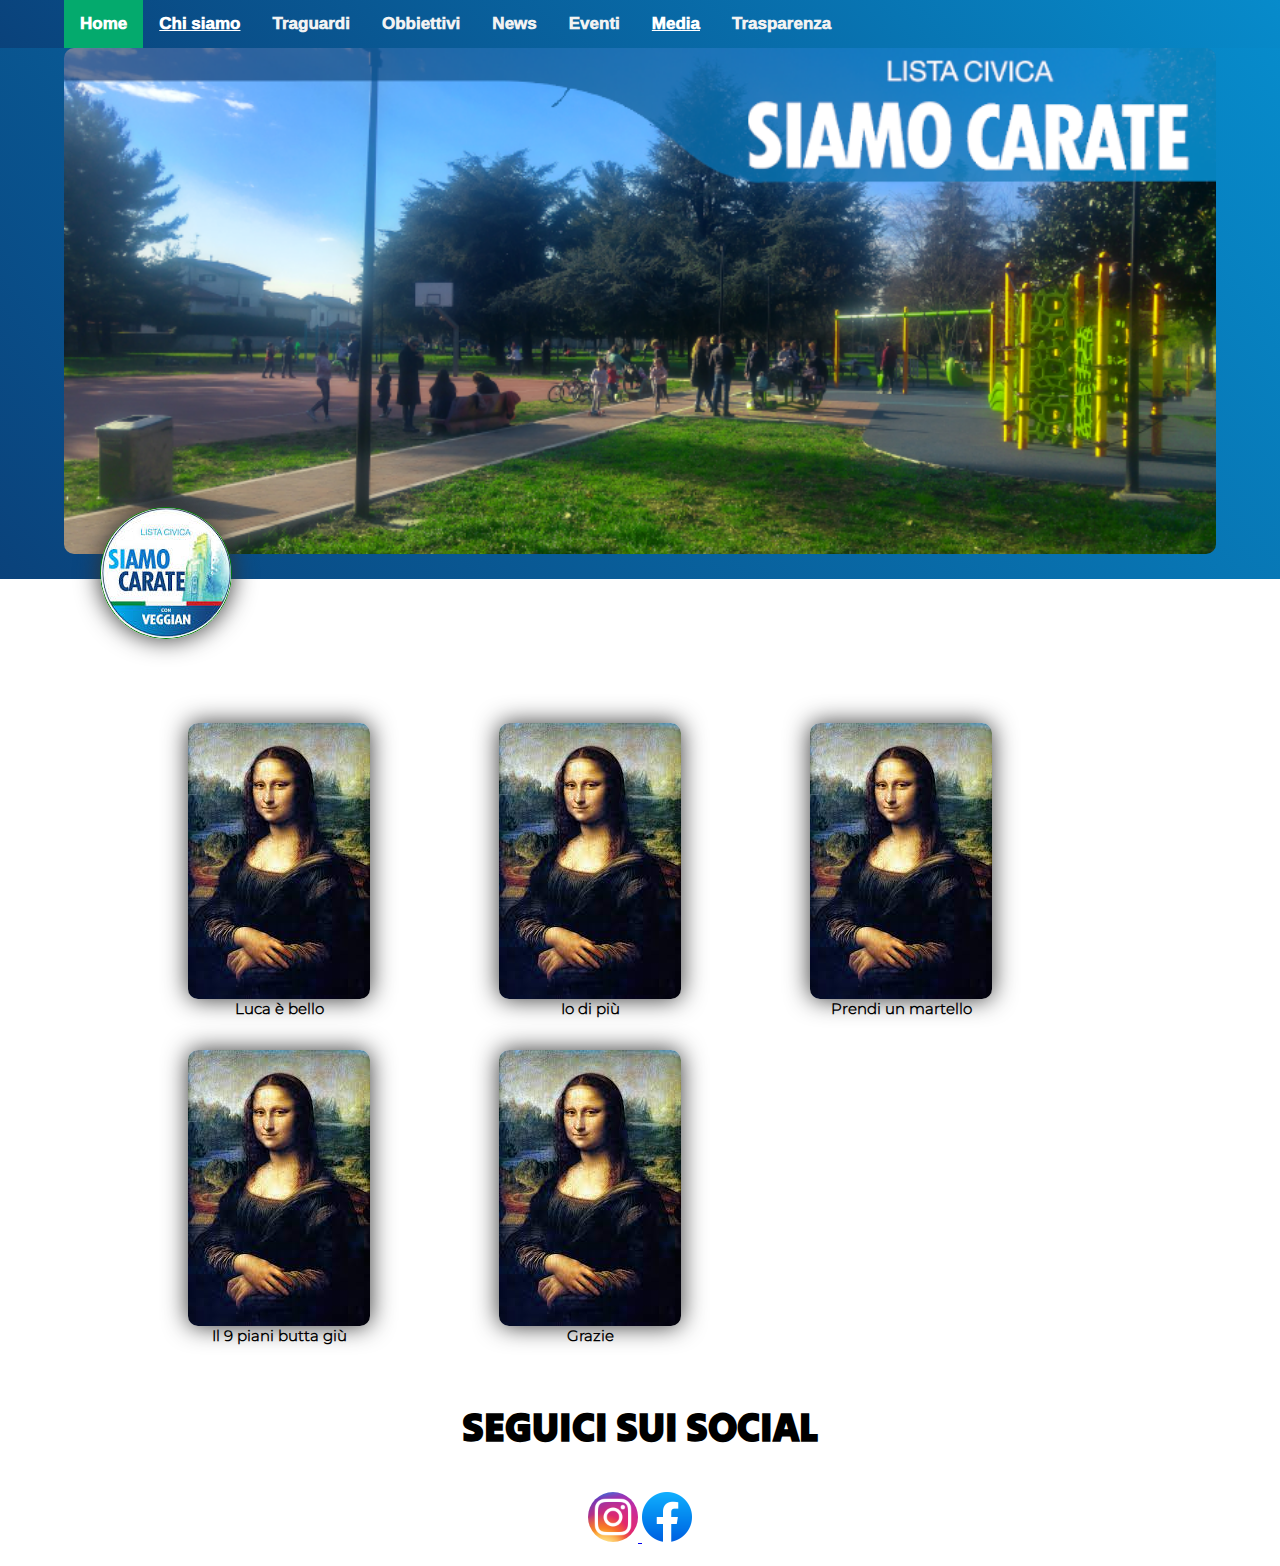
<file: candidati.html>
<html>
<head>
	<link rel="stylesheet" href="ProvaStile.css">
</head>
<body style="margin: 0px;margin-bottom:20px;width: 	100%;">

<!--NAV -->
<div class="topnav">
  <a class="active" href="prova.html">Home</a>
  <div class="dropdown">
    <button class="dropbtn"><u>Chi siamo </u> 
      <i class="fa fa-caret-down"></i>
    </button>
    <div class="dropdown-content">
      <a href="candidati.html">I candidati</a>
      <a href="#">Il sindaco</a>
    </div>
  </div> 
  <a href="#news">Traguardi</a>
  <a href="#contact">Obbiettivi</a>
  <a href="#contact">News</a>
  <a href="eventi.html">Eventi</a>
    <div class="dropdown">
    <button class="dropbtn"><u>Media</u>
      <i class="fa fa-caret-down"></i>
    </button>
    <div class="dropdown-content">
      <a href="#">Galleria</a>
      <a href="#">Video</a>
      <a href="#">Podcast</a>
    </div>
  </div> 
  <a class="trasparenza" href="#home">Trasparenza</a>
</div>

<!--SFONDO IN ALTO -->
<div id="Alto" style="width: 100%;text-align: center;padding-top: 0px;position: relative;">
	<img src="img/Sfondo1.png" style="width:90%;top: 0;left: 0;-webkit-box-shadow:20 0 10px #333333;border-radius: 10px;">
	<img src="img/Logo.jpeg" id="logoSopra">
</div>

<ul id="candidatiUl">
	<li style="display: inline-block;width:30%;">
		<figure class="candidatoFig">
			<img src="img/Candidato1.jpeg" class="candidatoImg">
			<figcaption class="candidatoCap">Luca è bello</figcaption>
		</figure>  
	</li>
		<li style="display: inline-block;width:30%;">
		<figure class="candidatoFig">
			<img src="img/Candidato1.jpeg" class="candidatoImg">
			<figcaption class="candidatoCap">Io di più</figcaption>
		</figure>  
	</li>
		<li style="display: inline-block;width:30%;">
		<figure class="candidatoFig">
			<img src="img/Candidato1.jpeg" class="candidatoImg">
			<figcaption class="candidatoCap">Prendi un martello</figcaption>
		</figure>  
	</li>
	</li>
		<li style="display: inline-block;width:30%;">
		<figure class="candidatoFig">
			<img src="img/Candidato1.jpeg" class="candidatoImg">
			<figcaption class="candidatoCap">Il 9 piani butta giù</figcaption>
		</figure>  
	</li>
	</li>
		<li style="display: inline-block;width:30%;">
		<figure class="candidatoFig">
			<img src="img/Candidato1.jpeg" class="candidatoImg">
			<figcaption class="candidatoCap">Grazie</figcaption>
		</figure>  
	</li>		
</ul>


<!--SEGUICI SUI SOCIAL -->
<div style="width: 100%;text-align: center;">
	<p id="Scritte">SEGUICI SUI SOCIAL</p>
	<a href="https://www.instagram.com/siamocarate/" target="_blank"><img src="img/InstagramIcon.png" style="width:50px;height:50px;font-size: 30px;border-radius: 50%;" title="Instagram SìAmo Carate">
	</a>
	<a href="https://www.facebook.com/groups/152056855340868" target="_blank"><img src="img/FacebookIcon.png" style="width:50px;height:50px;"title="Facebook SìAmo Carate">
	</a>
</div>
</file>
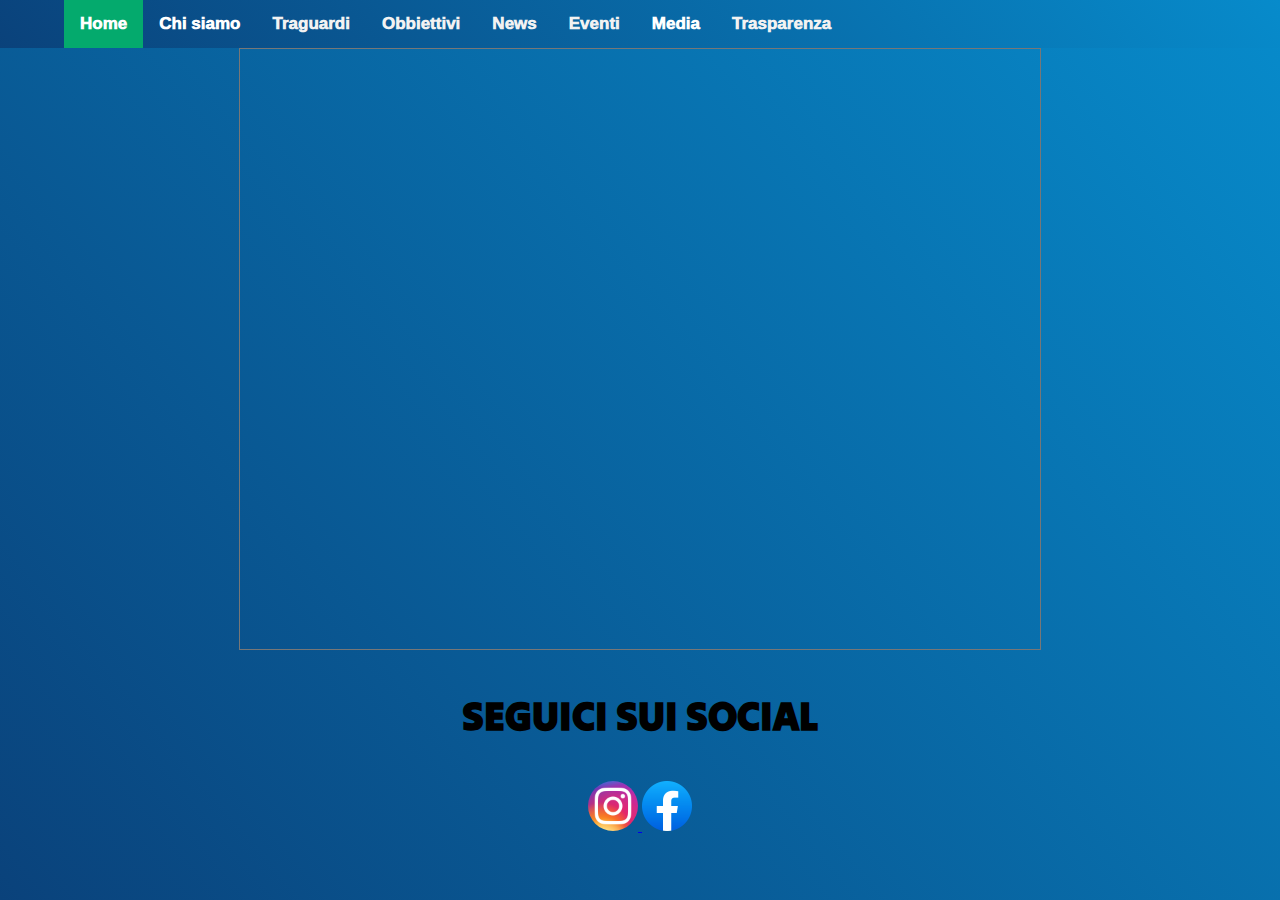
<file: Eventi.html>
<head>
	<link rel="stylesheet" href="ProvaStile.css">
</head>
<body style="margin: 0px;background: linear-gradient(50deg, #0a427b,#078bcb);background-attachment: fixed;width: 	100%;">

<!--NAV -->
<div class="topnav">
  <a class="active" href="prova.html">Home</a>
  <div class="dropdown">
    <button class="dropbtn">Chi siamo 
      <i class="fa fa-caret-down"></i>
    </button>
    <div class="dropdown-content">
      <a href="#">I candidati</a>
      <a href="#">Il sindaco</a>
    </div>
  </div> 
  <a href="#news">Traguardi</a>
  <a href="#contact">Obbiettivi</a>
  <a href="#contact">News</a>
  <a href="eventi.html">Eventi</a>
    <div class="dropdown">
    <button class="dropbtn">Media
      <i class="fa fa-caret-down"></i>
    </button>
    <div class="dropdown-content">
      <a href="#">Galleria</a>
      <a href="#">Video</a>
      <a href="#">Podcast</a>
    </div>
  </div> 
  <a class="trasparenza" href="#home">Trasparenza</a>
</div>
<div style="margin:auto;text-align: center;">
  <iframe src="https://calendar.google.com/calendar/embed?height=600&wkst=1&bgcolor=%23ffffff&ctz=Europe%2FRome&src=ZGF2aW5vYmlsaUBnbWFpbC5jb20&src=YWRkcmVzc2Jvb2sjY29udGFjdHNAZ3JvdXAudi5jYWxlbmRhci5nb29nbGUuY29t&src=aXQuaXRhbGlhbiNob2xpZGF5QGdyb3VwLnYuY2FsZW5kYXIuZ29vZ2xlLmNvbQ&src=ZW4uaXRhbGlhbiNob2xpZGF5QGdyb3VwLnYuY2FsZW5kYXIuZ29vZ2xlLmNvbQ&src=MDYxcnZhMG1qOXFwbzkxaGI3cWE0OGMzcG1mMXI3MWtAaW1wb3J0LmNhbGVuZGFyLmdvb2dsZS5jb20&color=%237986CB&color=%2333B679&color=%230B8043&color=%230B8043&color=%237986CB" style="border:solid 1px #777" width="800" height="600" frameborder="0" scrolling="no"></iframe>

</div>
<div style="width: 100%;text-align: center;">
  <p id="Scritte">SEGUICI SUI SOCIAL</p>
  <a href="https://www.instagram.com/siamocarate/" target="_blank"><img src="img/InstagramIcon.png" style="width:50px;height:50px;font-size: 30px;border-radius: 50%;" title="Instagram SìAmo Carate">
  </a>
  <a href="https://www.facebook.com/groups/152056855340868" target="_blank"><img src="img/FacebookIcon.png" style="width:50px;height:50px;"title="Facebook SìAmo Carate">
  </a>
</div>
</file>
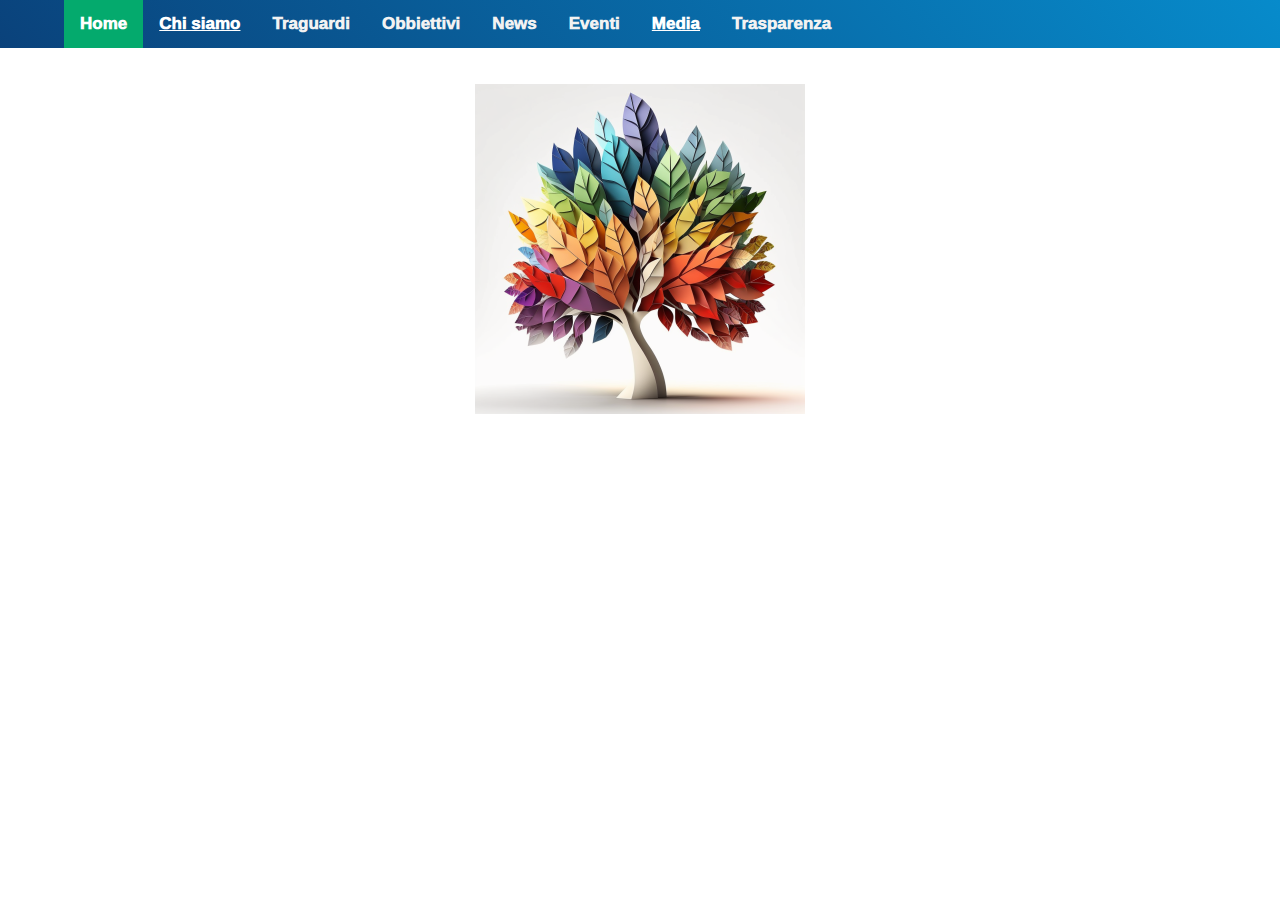
<file: obbiettivi.html>
<html>
<head>
	<link rel="stylesheet" href="ProvaStile.css">

</head>
<body style="margin: 0px;margin-bottom:20px;width: 	100%;">

<!--NAV -->
<div class="topnav">
  <a class="active" href="prova.html">Home</a>
  <div class="dropdown">
    <button class="dropbtn"><u>Chi siamo </u> 
      <i class="fa fa-caret-down"></i>
    </button>
    <div class="dropdown-content">
      <a href="candidati.html">I candidati</a>
      <a href="#">Il sindaco</a>
    </div>
  </div> 
  <a href="#news">Traguardi</a>
  <a href="obbiettivi.html">Obbiettivi</a>
  <a href="#contact">News</a>
  <a href="eventi.html">Eventi</a>
    <div class="dropdown">
    <button class="dropbtn"><u>Media</u>
      <i class="fa fa-caret-down"></i>
    </button>
    <div class="dropdown-content">
      <a href="#">Galleria</a>
      <a href="#">Video</a>
      <a href="#">Podcast</a>
    </div>
  </div> 
  <a class="trasparenza" href="#home">Trasparenza</a>
</div>

<br><br>
<div style="margin:auto;text-align: center;">
	<img src="img/Albero3.png"></img>
</div>


</body>
</html>
</file>
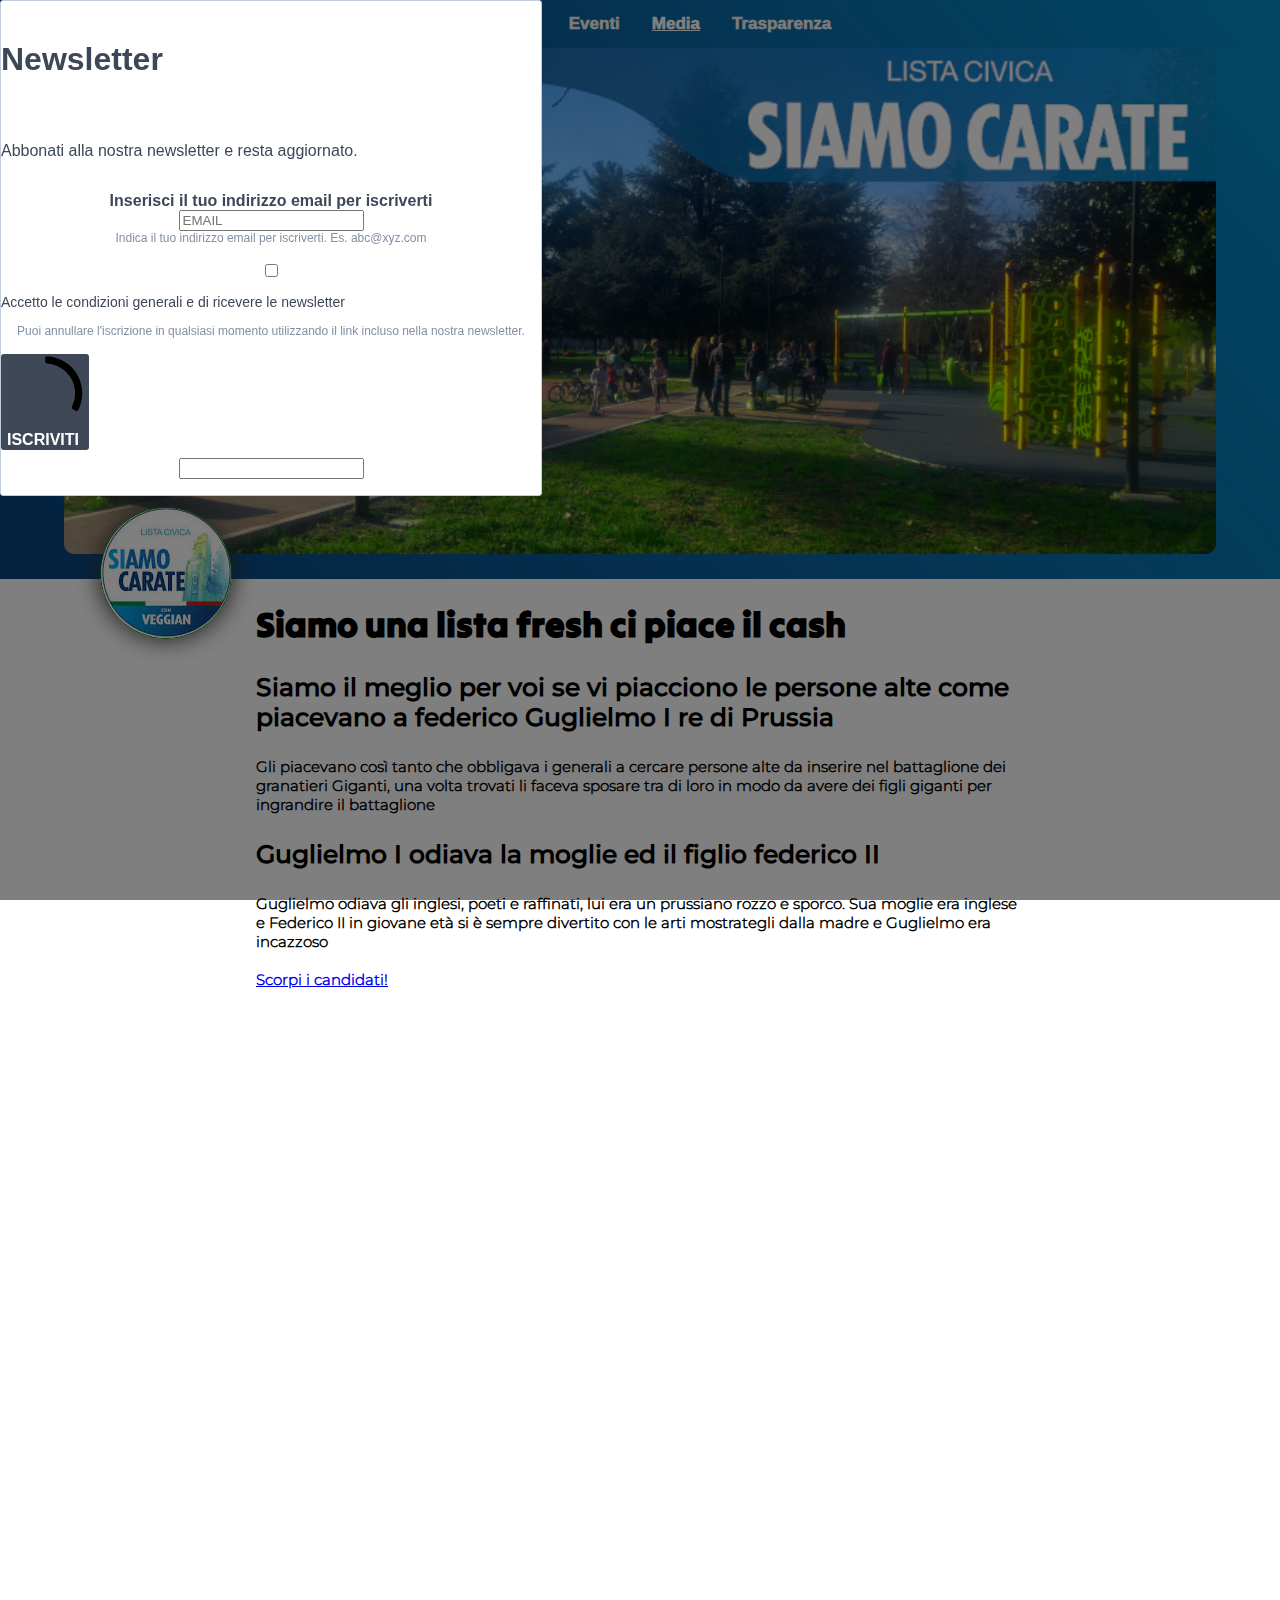
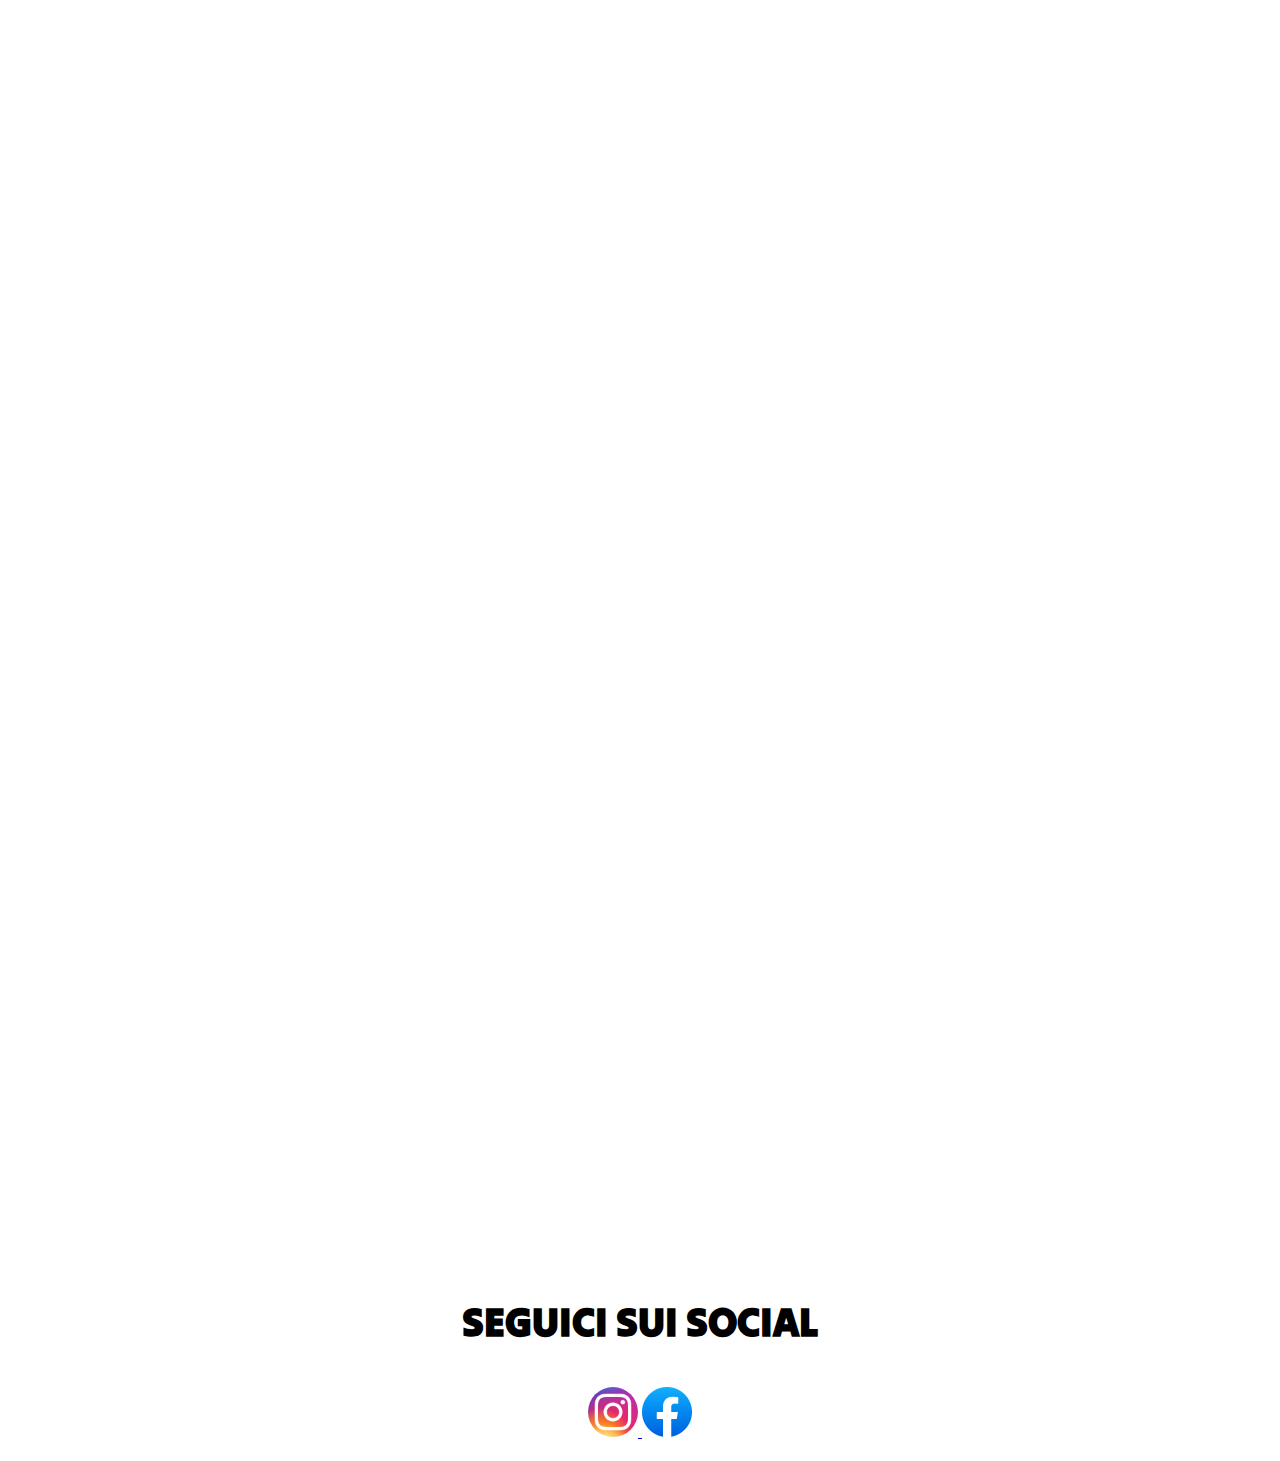
<file: Prova.html>
<html>
<head>
	<link rel="stylesheet" href="ProvaStile.css">
	<link rel="stylesheet" href="https://sibforms.com/forms/end-form/build/sib-styles.css">
</head>
<body style="margin: 0px;margin-bottom:20px;width: 	100%;">

<!--NAV -->
<div class="topnav">
  <a class="active" href="prova.html">Home</a>
  <div class="dropdown">
    <button class="dropbtn"><u>Chi siamo </u> 
      <i class="fa fa-caret-down"></i>
    </button>
    <div class="dropdown-content">
      <a href="candidati.html">I candidati</a>
      <a href="#">Il sindaco</a>
    </div>
  </div> 
  <a href="#news">Traguardi</a>
  <a href="obbiettivi.html">Obbiettivi</a>
  <a href="#contact">News</a>
  <a href="eventi.html">Eventi</a>
    <div class="dropdown">
    <button class="dropbtn"><u>Media</u>
      <i class="fa fa-caret-down"></i>
    </button>
    <div class="dropdown-content">
      <a href="#">Galleria</a>
      <a href="#">Video</a>
      <a href="#">Podcast</a>
    </div>
  </div> 
  <a class="trasparenza" href="#home">Trasparenza</a>
</div>

<!-- Begin Sendinblue Form -->
<div class="sib-form" id="popup-form-container" style="text-align: center;">
  <div class="sib-form-container" id="popup">
    <div id="sib-container" class="sib-container--large sib-container--vertical" style="text-align:center; background-color:rgba(255,255,255,1); max-width:540px; border-radius:3px; border-width:1px; border-color:#C0CCD9; border-style:solid;">
      <form id="sib-form" method="POST" action="https://00afbe36.sibforms.com/serve/[base64]">
        <div style="padding: 8px 0;">
          <div class="sib-form-block" style="font-size:32px; text-align:left; font-weight:700; font-family:&quot;Helvetica&quot;, sans-serif; color:#3C4858; background-color:transparent; text-align:left">
            <p>Newsletter</p>
          </div>
        </div>
        <div style="padding: 8px 0;">
          <div class="sib-form-block" style="font-size:16px; text-align:left; font-family:&quot;Helvetica&quot;, sans-serif; color:#3C4858; background-color:transparent; text-align:left">
            <div class="sib-text-form-block">
              <p>Abbonati alla nostra newsletter e resta aggiornato.</p>
            </div>
          </div>
        </div>
        <div style="padding: 8px 0;">
          <div class="sib-input sib-form-block">
            <div class="form__entry entry_block">
              <div class="form__label-row ">
                <label class="entry__label" style="font-weight: 700; text-align:left; font-size:16px; text-align:left; font-weight:700; font-family:&quot;Helvetica&quot;, sans-serif; color:#3c4858;" for="EMAIL" data-required="*">Inserisci il tuo indirizzo email per iscriverti</label>

                <div class="entry__field">
                  <input class="input " type="text" id="EMAIL" name="EMAIL" autocomplete="off" placeholder="EMAIL" data-required="true" required />
                </div>
              </div>

              <label class="entry__error entry__error--primary" style="font-size:16px; text-align:left; font-family:&quot;Helvetica&quot;, sans-serif; color:#661d1d; background-color:#ffeded; border-radius:3px; border-color:#ff4949;">
              </label>
              <label class="entry__specification" style="font-size:12px; text-align:left; font-family:&quot;Helvetica&quot;, sans-serif; color:#8390A4; text-align:left">
                Indica il tuo indirizzo email per iscriverti. Es. abc@xyz.com
              </label>
            </div>
          </div>
        </div>
        <div style="padding: 8px 0;">
          <div class="sib-optin sib-form-block">
            <div class="form__entry entry_mcq">
              <div class="form__label-row ">
                <div class="entry__choice" style="">
                  <label>
                    <input type="checkbox" class="input_replaced" value="1" id="OPT_IN" name="OPT_IN" />
                    <span class="checkbox checkbox_tick_positive"
            style="margin-left:"
            ></span><span style="font-size:14px; text-align:left; font-family:&quot;Helvetica&quot;, sans-serif; color:#3C4858; background-color:transparent;"><p>Accetto le condizioni generali e di ricevere le newsletter</p></span> </label>
                </div>
              </div>
              <label class="entry__error entry__error--primary" style="font-size:16px; text-align:left; font-family:&quot;Helvetica&quot;, sans-serif; color:#661d1d; background-color:#ffeded; border-radius:3px; border-color:#ff4949;">
              </label>
              <label class="entry__specification" style="font-size:12px; text-align:left; font-family:&quot;Helvetica&quot;, sans-serif; color:#8390A4; text-align:left">
                Puoi annullare l&#039;iscrizione in qualsiasi momento utilizzando il link incluso nella nostra newsletter.
              </label>
            </div>
          </div>
        </div>
        <div style="padding: 8px 0;">
          <div class="sib-form-block" style="text-align: left">
            <button class="sib-form-block__button sib-form-block__button-with-loader" style="font-size:16px; text-align:left; font-weight:700; font-family:&quot;Helvetica&quot;, sans-serif; color:#FFFFFF; background-color:#3E4857; border-radius:3px; border-width:0px;" form="sib-form" type="submit">
              <svg class="icon clickable__icon progress-indicator__icon sib-hide-loader-icon" viewBox="0 0 512 512">
                <path d="M460.116 373.846l-20.823-12.022c-5.541-3.199-7.54-10.159-4.663-15.874 30.137-59.886 28.343-131.652-5.386-189.946-33.641-58.394-94.896-95.833-161.827-99.676C261.028 55.961 256 50.751 256 44.352V20.309c0-6.904 5.808-12.337 12.703-11.982 83.556 4.306 160.163 50.864 202.11 123.677 42.063 72.696 44.079 162.316 6.031 236.832-3.14 6.148-10.75 8.461-16.728 5.01z" />
              </svg>
              ISCRIVITI
            </button>
          </div>
        </div>
        <input type="text" name="email_address_check" value="" class="input--hidden">
        <input type="hidden" name="locale" value="it">
        <input type="hidden" name="html_type" value="simple">
      </form>
    </div>
  </div>
</div>


<!--SFONDO IN ALTO -->
<div id="Alto" style="width: 100%;text-align: center;padding-top: 0px;position: relative;">
	<img src="img/Sfondo1.png" style="width:90%;top: 0;left: 0;-webkit-box-shadow:20 0 10px #333333;border-radius: 10px;">
	<img src="img/Logo.jpeg" id="logoSopra">
</div>


<!--INTRODUZIONE-->
<div id="Introduzione">
	<h1 id="BoldInt">
		Siamo una lista fresh ci piace il cash 
	</h1>
	<p id="MedioInt">
		Siamo il meglio per voi se vi piacciono le persone alte come piacevano a federico Guglielmo I re di Prussia
	</p>
	<p id="PiccoloInt">
		Gli piacevano così tanto che obbligava i generali a cercare persone alte da inserire nel battaglione dei granatieri Giganti, una volta trovati li faceva sposare tra di loro in modo da avere dei figli giganti per ingrandire il battaglione
	</p>
	<p id="MedioInt">
		Guglielmo I odiava la moglie ed il figlio federico II
	</p>
	<p id="PiccoloInt">
		Guglielmo odiava gli inglesi, poeti e raffinati, lui era un prussiano rozzo e sporco. Sua moglie era inglese e Federico II in giovane età si è sempre divertito con le arti mostrategli dalla madre e Guglielmo era incazzoso <br><br> <a href="candidati.html">Scorpi i candidati!</a>
	</p>
</div>

<!--PARTE CENTRALE-->
<section>
	<!--I NOSTRI TRAGUARDI-->
	<div class="Reveal Container" id="traguardiContainer">
		<p id="ScritteN" style="text-align:center;padding-top: 20px;">I NOSTRI TRAGUARDI <br> MANDATO 2018 - 2023	</p>
		<div class="cards">
			<!--	<div style="width:90%;margin:auto;">
					<table>
						<tr>
							<td style="	width: 55%; height:	30%">
								<img src="img/1.jpeg" id="traguardoImg">
							</td>
							<td>
								<a class="next" id="nextID">&#10095;</a>
							</td>
							<td style="padding-left: 100px;">
								<h1 id="titoloTraguardo">TITOLO PRIMO TRAGUARDO</h1>
								<h3 id="testoTraguardo">TESTO PRIMO TRAGUARDO TESTO PRIMO TRAGUARDO <br> TESTO PRIMO TRAGUARDO <br> TESTO PRIMO TRAGUARDO</h3>
							</td>
						</tr>
					</table>
				</div> -->
					<table  style="margin:auto;border-spacing: 10px;margin-bottom:20px;">
					 	<div class="Reveal Container">	
						<tr>
							<td style="width:400px">
								<a href="candidati.html" id="titoloTraguardo" style="color: inherit;"><p >SCOPRI TUTTI I NOSTRI FANTASTICI TRAGUARDI SPECIALI E FANTASTICI E SPECIALI E FANTASTICI!</p></a>
								<p id="testoTraguardo">Ciao ciao ciao ciao ciao ciao ciao ciao ciao ciao ciao ciao ciao ciao ciao ciao ciao ciao ciao ciao ciao ciao </p>
							</td>
							<td>
								<div class="content_img">
									<img src="img/2.jpeg" id="traguardoImg" style="width: 400px;height: 300px;">
									<div>
										<p id="titoloTraguardo">ABBIAMO SISTEMATO CARATE BRIANZA !</p>
										<p id="testoTraguardo">Ciao ciao ciao ciao ciao ciao ciao ciao ciao ciao ciao ciao ciao ciao ciao ciao ciao ciao ciao ciao ciao ciao </p>
									</div>
								</div>
							</td>
						</tr>
						<tr>
							<td>
								<div class="content_img">
									<img src="img/3.jpeg" id="traguardoImg" style="width: 400px;height: 300px;">
									<div>
										<p id="titoloTraguardo">ABBIAMO SISTEMATO CARATE BRIANZA !</p>
										<p id="testoTraguardo">Ciao ciao ciao ciao ciao ciao ciao ciao ciao ciao ciao ciao ciao ciao ciao ciao ciao ciao ciao ciao ciao ciao </p>
									</div>
								</div>
							</td>
							<td>
								<div class="content_img">
									<img src="img/1.jpeg" id="traguardoImg" style="width: 400px;height: 300px;">
									<div>
										<p id="titoloTraguardo">ABBIAMO SISTEMATO CARATE BRIANZA !</p>
										<p id="testoTraguardo">Ciao ciao ciao ciao ciao ciao ciao ciao ciao ciao ciao ciao ciao ciao ciao ciao ciao ciao ciao ciao ciao ciao </p>
									</div>
								</div>
							</td>
						</tr>					
					</table>
			</div>
	</div><br><br><br><br><br><br>
			
	<div class="Reveal Container">
		<p id="Scritte" style="text-align:center;width:90%;margin:auto;"> I NOSTRI OBBIETTIVI</p>
		<div class="cards">
			<br><br><br>
			<div style="width: 60%;margin: AUTO;">
				<p id="obbiettiviTesto">
					Siamo una lista bella sopratutto perchè Gab è alto alto alto come i papaveri. i papaveri sono stati descritti per la prima volta nel 1753 da Linneo.
					<br><br>
					Il papavero, pianta annuale, prospera nelle colture cerealicole, ma non solo. Accende i prati abbandonati, gli argini delle strade, gli incolti. Non ha pretese, non teme la siccità.
					<br><br>
					Noi lo riconosciamo quando inizia a spiegare i caratteristici fiori rossi o, appena prima, quando sono evidenti i boccioli ingrossati. Il papavero, in realtà, già da un po’ è presente nei campi anche se noi non gli abbiamo prestato attenzione. Alla fine dell’inverno, laddove le temperature medie lo consentono, o in primavera il papavero da un piccolo seme forma una rosetta basale di foglie portate erette. Dalla rosetta basale si levano precocemente i fusti fioriferi.
					<br><br>
					Le foglie e tutte le sue parti, ad eccezione dei petali, sono ricoperte da peli eretti. I fiori sono portati su lunghi fusti fioriferi e rappresentano la parte più elevata della pianta che raggiunge con facilità i 70 cm d’altezza in relazione della vegetazione che l’accompagna.
					<br><br>
					I fusti se vengono spezzati emettono un latte biancastro e acre.
				</p>
			</div>
		</div>
	</div><br><br><br>
	<div class="Reveal Container" style="text-align:center;">
			<div>
				<p id="Scritte">DOVE PUOI TROVARCI</p>
			</div>
			<div class="cards">
				<ul style="text-align: center;margin:auto;">
					<li style="display: inline-block;width:30%;">
						<div style="background-color:#004d80;padding: 50px;">
							<p id="dataTrova">12/04/2023</p>
							<p id="doveTrova">A CASA MIA</p>
							<p id="descTrova">Casa mia è più bella di casa tua perchè è una casa con il barbechiù</p>
						</div>
					</li>
					<li style="display: inline-block;width:30%;">
						<div style="background-color:#004d80;padding: 50px;">
							<p id="dataTrova">12/04/2023</p>
							<p id="doveTrova">A CASA MIA</p>
							<p id="descTrova">Casa mia è più bella di casa tua perchè è una casa con il barbechiù</p>
						</div>
					</li>
					<li style="display: inline-block;width:30%;">
						<div style="background-color:#004d80;padding: 50px;">
							<p id="dataTrova">12/04/2023</p>
							<p id="doveTrova">A CASA MIA</p>
							<p id="descTrova">Casa mia è più bella di casa tua perchè è una casa con il barbechiù</p>
						</div>
					</li>	
				</ul>
				</p>
			</div>
	</div>
</section>



<!--DIV SOCIAL FEED 
<div style="width: 100%;text-align: center;">
	<table style="text-align: center; margin-left:auto; margin-right:auto;">
		<tr>
			<p id="Scritte">SOCIAL FEED</p>
		</tr>
		<tr>
			<td>
				<div class="FeedImg">
					<blockquote class="instagram-media" data-instgrm-captioned data-instgrm-permalink="https://www.instagram.com/p/CpDgttjoZ82/?utm_source=ig_embed&amp;utm_campaign=loading" data-instgrm-version="14" style=" background:#FFF; border:0; border-radius:3px; box-shadow:0 0 1px 0 rgba(0,0,0,0.5),0 1px 10px 0 rgba(0,0,0,0.15); margin: 1px; max-width:200px; min-width:126px;max-height: 700px; padding:0; width:99.375%; width:-webkit-calc(100% - 2px); width:calc(100% - 2px);"><div style="padding:16px;"> <a href="https://www.instagram.com/p/CpDgttjoZ82/?utm_source=ig_embed&amp;utm_campaign=loading" style=" background:#FFFFFF; line-height:0; padding:0 0; text-align:center; text-decoration:none; width:100%;" target="_blank"> <div style=" display: flex; flex-direction: row; align-items: center;"> <div style="background-color: #F4F4F4; border-radius: 50%; flex-grow: 0; height: 40px; margin-right: 14px; width: 40px;"></div> <div style="display: flex; flex-direction: column; flex-grow: 1; justify-content: center;"> <div style=" background-color: #F4F4F4; border-radius: 4px; flex-grow: 0; height: 14px; margin-bottom: 6px; width: 100px;"></div> <div style=" background-color: #F4F4F4; border-radius: 4px; flex-grow: 0; height: 14px; width: 60px;"></div></div></div><div style="padding: 19% 0;"></div> <div style="display:block; height:50px; margin:0 auto 12px; width:50px;"><svg width="50px" height="50px" viewBox="0 0 60 60" version="1.1" xmlns="https://www.w3.org/2000/svg" xmlns:xlink="https://www.w3.org/1999/xlink"><g stroke="none" stroke-width="1" fill="none" fill-rule="evenodd"><g transform="translate(-511.000000, -20.000000)" fill="#000000"><g><path d="M556.869,30.41 C554.814,30.41 553.148,32.076 553.148,34.131 C553.148,36.186 554.814,37.852 556.869,37.852 C558.924,37.852 560.59,36.186 560.59,34.131 C560.59,32.076 558.924,30.41 556.869,30.41 M541,60.657 C535.114,60.657 530.342,55.887 530.342,50 C530.342,44.114 535.114,39.342 541,39.342 C546.887,39.342 551.658,44.114 551.658,50 C551.658,55.887 546.887,60.657 541,60.657 M541,33.886 C532.1,33.886 524.886,41.1 524.886,50 C524.886,58.899 532.1,66.113 541,66.113 C549.9,66.113 557.115,58.899 557.115,50 C557.115,41.1 549.9,33.886 541,33.886 M565.378,62.101 C565.244,65.022 564.756,66.606 564.346,67.663 C563.803,69.06 563.154,70.057 562.106,71.106 C561.058,72.155 560.06,72.803 558.662,73.347 C557.607,73.757 556.021,74.244 553.102,74.378 C549.944,74.521 548.997,74.552 541,74.552 C533.003,74.552 532.056,74.521 528.898,74.378 C525.979,74.244 524.393,73.757 523.338,73.347 C521.94,72.803 520.942,72.155 519.894,71.106 C518.846,70.057 518.197,69.06 517.654,67.663 C517.244,66.606 516.755,65.022 516.623,62.101 C516.479,58.943 516.448,57.996 516.448,50 C516.448,42.003 516.479,41.056 516.623,37.899 C516.755,34.978 517.244,33.391 517.654,32.338 C518.197,30.938 518.846,29.942 519.894,28.894 C520.942,27.846 521.94,27.196 523.338,26.654 C524.393,26.244 525.979,25.756 528.898,25.623 C532.057,25.479 533.004,25.448 541,25.448 C548.997,25.448 549.943,25.479 553.102,25.623 C556.021,25.756 557.607,26.244 558.662,26.654 C560.06,27.196 561.058,27.846 562.106,28.894 C563.154,29.942 563.803,30.938 564.346,32.338 C564.756,33.391 565.244,34.978 565.378,37.899 C565.522,41.056 565.552,42.003 565.552,50 C565.552,57.996 565.522,58.943 565.378,62.101 M570.82,37.631 C570.674,34.438 570.167,32.258 569.425,30.349 C568.659,28.377 567.633,26.702 565.965,25.035 C564.297,23.368 562.623,22.342 560.652,21.575 C558.743,20.834 556.562,20.326 553.369,20.18 C550.169,20.033 549.148,20 541,20 C532.853,20 531.831,20.033 528.631,20.18 C525.438,20.326 523.257,20.834 521.349,21.575 C519.376,22.342 517.703,23.368 516.035,25.035 C514.368,26.702 513.342,28.377 512.574,30.349 C511.834,32.258 511.326,34.438 511.181,37.631 C511.035,40.831 511,41.851 511,50 C511,58.147 511.035,59.17 511.181,62.369 C511.326,65.562 511.834,67.743 512.574,69.651 C513.342,71.625 514.368,73.296 516.035,74.965 C517.703,76.634 519.376,77.658 521.349,78.425 C523.257,79.167 525.438,79.673 528.631,79.82 C531.831,79.965 532.853,80.001 541,80.001 C549.148,80.001 550.169,79.965 553.369,79.82 C556.562,79.673 558.743,79.167 560.652,78.425 C562.623,77.658 564.297,76.634 565.965,74.965 C567.633,73.296 568.659,71.625 569.425,69.651 C570.167,67.743 570.674,65.562 570.82,62.369 C570.966,59.17 571,58.147 571,50 C571,41.851 570.966,40.831 570.82,37.631"></path></g></g></g></svg></div><div style="padding-top: 8px;"> <div style=" color:#3897f0; font-family:Arial,sans-serif; font-size:14px; font-style:normal; font-weight:550; line-height:18px;">Visualizza questo post su Instagram</div></div><div style="padding: 12.5% 0;"></div> <div style="display: flex; flex-direction: row; margin-bottom: 14px; align-items: center;"><div> <div style="background-color: #F4F4F4; border-radius: 50%; height: 12.5px; width: 12.5px; transform: translateX(0px) translateY(7px);"></div> <div style="background-color: #F4F4F4; height: 12.5px; transform: rotate(-45deg) translateX(3px) translateY(1px); width: 12.5px; flex-grow: 0; margin-right: 14px; margin-left: 2px;"></div> <div style="background-color: #F4F4F4; border-radius: 50%; height: 12.5px; width: 12.5px; transform: translateX(9px) translateY(-18px);"></div></div><div style="margin-left: 8px;"> <div style=" background-color: #F4F4F4; border-radius: 50%; flex-grow: 0; height: 20px; width: 20px;"></div> <div style=" width: 0; height: 0; border-top: 2px solid transparent; border-left: 6px solid #f4f4f4; border-bottom: 2px solid transparent; transform: translateX(16px) translateY(-4px) rotate(30deg)"></div></div><div style="margin-left: auto;"> <div style=" width: 0px; border-top: 8px solid #F4F4F4; border-right: 8px solid transparent; transform: translateY(16px);"></div> <div style=" background-color: #F4F4F4; flex-grow: 0; height: 12px; width: 16px; transform: translateY(-4px);"></div> <div style=" width: 0; height: 0; border-top: 8px solid #F4F4F4; border-left: 8px solid transparent; transform: translateY(-4px) translateX(8px);"></div></div></div> <div style="display: flex; flex-direction: column; flex-grow: 1; justify-content: center; margin-bottom: 24px;"> <div style=" background-color: #F4F4F4; border-radius: 4px; flex-grow: 0; height: 14px; margin-bottom: 6px; width: 224px;"></div> <div style=" background-color: #F4F4F4; border-radius: 4px; flex-grow: 0; height: 14px; width: 144px;"></div></div></a><p style=" color:#c9c8cd; font-family:Arial,sans-serif; font-size:14px; line-height:17px; margin-bottom:0; margin-top:8px; overflow:hidden; padding:8px 0 7px; text-align:center; text-overflow:ellipsis; white-space:nowrap;"><a href="https://www.instagram.com/p/CpDgttjoZ82/?utm_source=ig_embed&amp;utm_campaign=loading" style=" color:#c9c8cd; font-family:Arial,sans-serif; font-size:14px; font-style:normal; font-weight:normal; line-height:17px; text-decoration:none;" target="_blank">Un post condiviso da SiAmo Carate (@siamocarate)</a></p></div></blockquote> <script async src="https://www.instagram.com/embed.js"></script>
				</div>
			</td>
			<td>
				<div class="FeedImg">
					<blockquote class="instagram-media" data-instgrm-captioned data-instgrm-permalink="https://www.instagram.com/p/Cmm2_bJtVM-/?utm_source=ig_embed&amp;utm_campaign=loading" data-instgrm-version="14" style=" background:#FFF; border:0; border-radius:3px; box-shadow:0 0 1px 0 rgba(0,0,0,0.5),0 1px 10px 0 rgba(0,0,0,0.15); margin: 1px; max-width:540px;min-height: 700px; max-height: 700px; min-width:326px; padding:0; width:99.375%; width:-webkit-calc(100% - 2px); width:calc(100% - 2px);"><div style="padding:16px;"> <a href="https://www.instagram.com/p/Cmm2_bJtVM-/?utm_source=ig_embed&amp;utm_campaign=loading" style=" background:#FFFFFF; line-height:0; padding:0 0; text-align:center; text-decoration:none; width:100%;" target="_blank"> <div style=" display: flex; flex-direction: row; align-items: center;"> <div style="background-color: #F4F4F4; border-radius: 50%; flex-grow: 0; height: 40px; margin-right: 14px; width: 40px;"></div> <div style="display: flex; flex-direction: column; flex-grow: 1; justify-content: center;"> <div style=" background-color: #F4F4F4; border-radius: 4px; flex-grow: 0; height: 14px; margin-bottom: 6px; width: 100px;"></div> <div style=" background-color: #F4F4F4; border-radius: 4px; flex-grow: 0; height: 14px; width: 60px;"></div></div></div><div style="padding: 19% 0;"></div> <div style="display:block; height:50px; margin:0 auto 12px; width:50px;"><svg width="50px" height="50px" viewBox="0 0 60 60" version="1.1" xmlns="https://www.w3.org/2000/svg" xmlns:xlink="https://www.w3.org/1999/xlink"><g stroke="none" stroke-width="1" fill="none" fill-rule="evenodd"><g transform="translate(-511.000000, -20.000000)" fill="#000000"><g><path d="M556.869,30.41 C554.814,30.41 553.148,32.076 553.148,34.131 C553.148,36.186 554.814,37.852 556.869,37.852 C558.924,37.852 560.59,36.186 560.59,34.131 C560.59,32.076 558.924,30.41 556.869,30.41 M541,60.657 C535.114,60.657 530.342,55.887 530.342,50 C530.342,44.114 535.114,39.342 541,39.342 C546.887,39.342 551.658,44.114 551.658,50 C551.658,55.887 546.887,60.657 541,60.657 M541,33.886 C532.1,33.886 524.886,41.1 524.886,50 C524.886,58.899 532.1,66.113 541,66.113 C549.9,66.113 557.115,58.899 557.115,50 C557.115,41.1 549.9,33.886 541,33.886 M565.378,62.101 C565.244,65.022 564.756,66.606 564.346,67.663 C563.803,69.06 563.154,70.057 562.106,71.106 C561.058,72.155 560.06,72.803 558.662,73.347 C557.607,73.757 556.021,74.244 553.102,74.378 C549.944,74.521 548.997,74.552 541,74.552 C533.003,74.552 532.056,74.521 528.898,74.378 C525.979,74.244 524.393,73.757 523.338,73.347 C521.94,72.803 520.942,72.155 519.894,71.106 C518.846,70.057 518.197,69.06 517.654,67.663 C517.244,66.606 516.755,65.022 516.623,62.101 C516.479,58.943 516.448,57.996 516.448,50 C516.448,42.003 516.479,41.056 516.623,37.899 C516.755,34.978 517.244,33.391 517.654,32.338 C518.197,30.938 518.846,29.942 519.894,28.894 C520.942,27.846 521.94,27.196 523.338,26.654 C524.393,26.244 525.979,25.756 528.898,25.623 C532.057,25.479 533.004,25.448 541,25.448 C548.997,25.448 549.943,25.479 553.102,25.623 C556.021,25.756 557.607,26.244 558.662,26.654 C560.06,27.196 561.058,27.846 562.106,28.894 C563.154,29.942 563.803,30.938 564.346,32.338 C564.756,33.391 565.244,34.978 565.378,37.899 C565.522,41.056 565.552,42.003 565.552,50 C565.552,57.996 565.522,58.943 565.378,62.101 M570.82,37.631 C570.674,34.438 570.167,32.258 569.425,30.349 C568.659,28.377 567.633,26.702 565.965,25.035 C564.297,23.368 562.623,22.342 560.652,21.575 C558.743,20.834 556.562,20.326 553.369,20.18 C550.169,20.033 549.148,20 541,20 C532.853,20 531.831,20.033 528.631,20.18 C525.438,20.326 523.257,20.834 521.349,21.575 C519.376,22.342 517.703,23.368 516.035,25.035 C514.368,26.702 513.342,28.377 512.574,30.349 C511.834,32.258 511.326,34.438 511.181,37.631 C511.035,40.831 511,41.851 511,50 C511,58.147 511.035,59.17 511.181,62.369 C511.326,65.562 511.834,67.743 512.574,69.651 C513.342,71.625 514.368,73.296 516.035,74.965 C517.703,76.634 519.376,77.658 521.349,78.425 C523.257,79.167 525.438,79.673 528.631,79.82 C531.831,79.965 532.853,80.001 541,80.001 C549.148,80.001 550.169,79.965 553.369,79.82 C556.562,79.673 558.743,79.167 560.652,78.425 C562.623,77.658 564.297,76.634 565.965,74.965 C567.633,73.296 568.659,71.625 569.425,69.651 C570.167,67.743 570.674,65.562 570.82,62.369 C570.966,59.17 571,58.147 571,50 C571,41.851 570.966,40.831 570.82,37.631"></path></g></g></g></svg></div><div style="padding-top: 8px;"> <div style=" color:#3897f0; font-family:Arial,sans-serif; font-size:14px; font-style:normal; font-weight:550; line-height:18px;">Visualizza questo post su Instagram</div></div><div style="padding: 12.5% 0;"></div> <div style="display: flex; flex-direction: row; margin-bottom: 14px; align-items: center;"><div> <div style="background-color: #F4F4F4; border-radius: 50%; height: 12.5px; width: 12.5px; transform: translateX(0px) translateY(7px);"></div> <div style="background-color: #F4F4F4; height: 12.5px; transform: rotate(-45deg) translateX(3px) translateY(1px); width: 12.5px; flex-grow: 0; margin-right: 14px; margin-left: 2px;"></div> <div style="background-color: #F4F4F4; border-radius: 50%; height: 12.5px; width: 12.5px; transform: translateX(9px) translateY(-18px);"></div></div><div style="margin-left: 8px;"> <div style=" background-color: #F4F4F4; border-radius: 50%; flex-grow: 0; height: 20px; width: 20px;"></div> <div style=" width: 0; height: 0; border-top: 2px solid transparent; border-left: 6px solid #f4f4f4; border-bottom: 2px solid transparent; transform: translateX(16px) translateY(-4px) rotate(30deg)"></div></div><div style="margin-left: auto;"> <div style=" width: 0px; border-top: 8px solid #F4F4F4; border-right: 8px solid transparent; transform: translateY(16px);"></div> <div style=" background-color: #F4F4F4; flex-grow: 0; height: 12px; width: 16px; transform: translateY(-4px);"></div> <div style=" width: 0; height: 0; border-top: 8px solid #F4F4F4; border-left: 8px solid transparent; transform: translateY(-4px) translateX(8px);"></div></div></div> <div style="display: flex; flex-direction: column; flex-grow: 1; justify-content: center; margin-bottom: 24px;"> <div style=" background-color: #F4F4F4; border-radius: 4px; flex-grow: 0; height: 14px; margin-bottom: 6px; width: 224px;"></div> <div style=" background-color: #F4F4F4; border-radius: 4px; flex-grow: 0; height: 14px; width: 144px;"></div></div></a><p style=" color:#c9c8cd; font-family:Arial,sans-serif; font-size:14px; line-height:17px; margin-bottom:0; margin-top:8px; overflow:hidden; padding:8px 0 7px; text-align:center; text-overflow:ellipsis; white-space:nowrap;"><a href="https://www.instagram.com/p/Cmm2_bJtVM-/?utm_source=ig_embed&amp;utm_campaign=loading" style=" color:#c9c8cd; font-family:Arial,sans-serif; font-size:14px; font-style:normal; font-weight:normal; line-height:17px; text-decoration:none;" target="_blank">Un post condiviso da SiAmo Carate (@siamocarate)</a></p></div></blockquote> <script async src="https://www.instagram.com/embed.js"></script>
				</div>
			</td>
			<td>
				<div class="FeedImg">
					<blockquote class="instagram-media" data-instgrm-captioned data-instgrm-permalink="https://www.instagram.com/p/CmL9AP-IBEH/?utm_source=ig_embed&amp;utm_campaign=loading" data-instgrm-version="14" style=" background:#FFF; border:0; border-radius:3px; box-shadow:0 0 1px 0 rgba(0,0,0,0.5),0 1px 10px 0 rgba(0,0,0,0.15); margin: 1px; max-width:540px; min-width:326px;min-height: 700px; max-height: 700px; padding:0; width:99.375%; width:-webkit-calc(100% - 2px); width:calc(100% - 2px);"><div style="padding:16px;"> <a href="https://www.instagram.com/p/CmL9AP-IBEH/?utm_source=ig_embed&amp;utm_campaign=loading" style=" background:#FFFFFF; line-height:0; padding:0 0; text-align:center; text-decoration:none; width:100%;" target="_blank"> <div style=" display: flex; flex-direction: row; align-items: center;"> <div style="background-color: #F4F4F4; border-radius: 50%; flex-grow: 0; height: 40px; margin-right: 14px; width: 40px;"></div> <div style="display: flex; flex-direction: column; flex-grow: 1; justify-content: center;"> <div style=" background-color: #F4F4F4; border-radius: 4px; flex-grow: 0; height: 14px; margin-bottom: 6px; width: 100px;"></div> <div style=" background-color: #F4F4F4; border-radius: 4px; flex-grow: 0; height: 14px; width: 60px;"></div></div></div><div style="padding: 19% 0;"></div> <div style="display:block; height:50px; margin:0 auto 12px; width:50px;"><svg width="50px" height="50px" viewBox="0 0 60 60" version="1.1" xmlns="https://www.w3.org/2000/svg" xmlns:xlink="https://www.w3.org/1999/xlink"><g stroke="none" stroke-width="1" fill="none" fill-rule="evenodd"><g transform="translate(-511.000000, -20.000000)" fill="#000000"><g><path d="M556.869,30.41 C554.814,30.41 553.148,32.076 553.148,34.131 C553.148,36.186 554.814,37.852 556.869,37.852 C558.924,37.852 560.59,36.186 560.59,34.131 C560.59,32.076 558.924,30.41 556.869,30.41 M541,60.657 C535.114,60.657 530.342,55.887 530.342,50 C530.342,44.114 535.114,39.342 541,39.342 C546.887,39.342 551.658,44.114 551.658,50 C551.658,55.887 546.887,60.657 541,60.657 M541,33.886 C532.1,33.886 524.886,41.1 524.886,50 C524.886,58.899 532.1,66.113 541,66.113 C549.9,66.113 557.115,58.899 557.115,50 C557.115,41.1 549.9,33.886 541,33.886 M565.378,62.101 C565.244,65.022 564.756,66.606 564.346,67.663 C563.803,69.06 563.154,70.057 562.106,71.106 C561.058,72.155 560.06,72.803 558.662,73.347 C557.607,73.757 556.021,74.244 553.102,74.378 C549.944,74.521 548.997,74.552 541,74.552 C533.003,74.552 532.056,74.521 528.898,74.378 C525.979,74.244 524.393,73.757 523.338,73.347 C521.94,72.803 520.942,72.155 519.894,71.106 C518.846,70.057 518.197,69.06 517.654,67.663 C517.244,66.606 516.755,65.022 516.623,62.101 C516.479,58.943 516.448,57.996 516.448,50 C516.448,42.003 516.479,41.056 516.623,37.899 C516.755,34.978 517.244,33.391 517.654,32.338 C518.197,30.938 518.846,29.942 519.894,28.894 C520.942,27.846 521.94,27.196 523.338,26.654 C524.393,26.244 525.979,25.756 528.898,25.623 C532.057,25.479 533.004,25.448 541,25.448 C548.997,25.448 549.943,25.479 553.102,25.623 C556.021,25.756 557.607,26.244 558.662,26.654 C560.06,27.196 561.058,27.846 562.106,28.894 C563.154,29.942 563.803,30.938 564.346,32.338 C564.756,33.391 565.244,34.978 565.378,37.899 C565.522,41.056 565.552,42.003 565.552,50 C565.552,57.996 565.522,58.943 565.378,62.101 M570.82,37.631 C570.674,34.438 570.167,32.258 569.425,30.349 C568.659,28.377 567.633,26.702 565.965,25.035 C564.297,23.368 562.623,22.342 560.652,21.575 C558.743,20.834 556.562,20.326 553.369,20.18 C550.169,20.033 549.148,20 541,20 C532.853,20 531.831,20.033 528.631,20.18 C525.438,20.326 523.257,20.834 521.349,21.575 C519.376,22.342 517.703,23.368 516.035,25.035 C514.368,26.702 513.342,28.377 512.574,30.349 C511.834,32.258 511.326,34.438 511.181,37.631 C511.035,40.831 511,41.851 511,50 C511,58.147 511.035,59.17 511.181,62.369 C511.326,65.562 511.834,67.743 512.574,69.651 C513.342,71.625 514.368,73.296 516.035,74.965 C517.703,76.634 519.376,77.658 521.349,78.425 C523.257,79.167 525.438,79.673 528.631,79.82 C531.831,79.965 532.853,80.001 541,80.001 C549.148,80.001 550.169,79.965 553.369,79.82 C556.562,79.673 558.743,79.167 560.652,78.425 C562.623,77.658 564.297,76.634 565.965,74.965 C567.633,73.296 568.659,71.625 569.425,69.651 C570.167,67.743 570.674,65.562 570.82,62.369 C570.966,59.17 571,58.147 571,50 C571,41.851 570.966,40.831 570.82,37.631"></path></g></g></g></svg></div><div style="padding-top: 8px;"> <div style=" color:#3897f0; font-family:Arial,sans-serif; font-size:14px; font-style:normal; font-weight:550; line-height:18px;">Visualizza questo post su Instagram</div></div><div style="padding: 12.5% 0;"></div> <div style="display: flex; flex-direction: row; margin-bottom: 14px; align-items: center;"><div> <div style="background-color: #F4F4F4; border-radius: 50%; height: 12.5px; width: 12.5px; transform: translateX(0px) translateY(7px);"></div> <div style="background-color: #F4F4F4; height: 12.5px; transform: rotate(-45deg) translateX(3px) translateY(1px); width: 12.5px; flex-grow: 0; margin-right: 14px; margin-left: 2px;"></div> <div style="background-color: #F4F4F4; border-radius: 50%; height: 12.5px; width: 12.5px; transform: translateX(9px) translateY(-18px);"></div></div><div style="margin-left: 8px;"> <div style=" background-color: #F4F4F4; border-radius: 50%; flex-grow: 0; height: 20px; width: 20px;"></div> <div style=" width: 0; height: 0; border-top: 2px solid transparent; border-left: 6px solid #f4f4f4; border-bottom: 2px solid transparent; transform: translateX(16px) translateY(-4px) rotate(30deg)"></div></div><div style="margin-left: auto;"> <div style=" width: 0px; border-top: 8px solid #F4F4F4; border-right: 8px solid transparent; transform: translateY(16px);"></div> <div style=" background-color: #F4F4F4; flex-grow: 0; height: 12px; width: 16px; transform: translateY(-4px);"></div> <div style=" width: 0; height: 0; border-top: 8px solid #F4F4F4; border-left: 8px solid transparent; transform: translateY(-4px) translateX(8px);"></div></div></div> <div style="display: flex; flex-direction: column; flex-grow: 1; justify-content: center; margin-bottom: 24px;"> <div style=" background-color: #F4F4F4; border-radius: 4px; flex-grow: 0; height: 14px; margin-bottom: 6px; width: 224px;"></div> <div style=" background-color: #F4F4F4; border-radius: 4px; flex-grow: 0; height: 14px; width: 144px;"></div></div></a><p style=" color:#c9c8cd; font-family:Arial,sans-serif; font-size:14px; line-height:17px; margin-bottom:0; margin-top:8px; overflow:hidden; padding:8px 0 7px; text-align:center; text-overflow:ellipsis; white-space:nowrap;"><a href="https://www.instagram.com/p/CmL9AP-IBEH/?utm_source=ig_embed&amp;utm_campaign=loading" style=" color:#c9c8cd; font-family:Arial,sans-serif; font-size:14px; font-style:normal; font-weight:normal; line-height:17px; text-decoration:none;" target="_blank">Un post condiviso da SiAmo Carate (@siamocarate)</a></p></div></blockquote> <script async src="https://www.instagram.com/embed.js"></script>
				</div>
			</td>
			<td>
				<div class="FeedImg">
					<blockquote class="instagram-media" data-instgrm-captioned data-instgrm-permalink="https://www.instagram.com/p/ClZM1n_oBEK/?utm_source=ig_embed&amp;utm_campaign=loading" data-instgrm-version="14" style=" background:#FFF; border:0; border-radius:3px; box-shadow:0 0 1px 0 rgba(0,0,0,0.5),0 1px 10px 0 rgba(0,0,0,0.15); margin: 1px; max-width:540px; min-width:326px;min-height: 700px;max-height: 700px; padding:0; width:99.375%; width:-webkit-calc(100% - 2px); width:calc(100% - 2px);"><div style="padding:16px;"> <a href="https://www.instagram.com/p/ClZM1n_oBEK/?utm_source=ig_embed&amp;utm_campaign=loading" style=" background:#FFFFFF; line-height:0; padding:0 0; text-align:center; text-decoration:none; width:100%;" target="_blank"> <div style=" display: flex; flex-direction: row; align-items: center;"> <div style="background-color: #F4F4F4; border-radius: 50%; flex-grow: 0; height: 40px; margin-right: 14px; width: 40px;"></div> <div style="display: flex; flex-direction: column; flex-grow: 1; justify-content: center;"> <div style=" background-color: #F4F4F4; border-radius: 4px; flex-grow: 0; height: 14px; margin-bottom: 6px; width: 100px;"></div> <div style=" background-color: #F4F4F4; border-radius: 4px; flex-grow: 0; height: 14px; width: 60px;"></div></div></div><div style="padding: 19% 0;"></div> <div style="display:block; height:50px; margin:0 auto 12px; width:50px;"><svg width="50px" height="50px" viewBox="0 0 60 60" version="1.1" xmlns="https://www.w3.org/2000/svg" xmlns:xlink="https://www.w3.org/1999/xlink"><g stroke="none" stroke-width="1" fill="none" fill-rule="evenodd"><g transform="translate(-511.000000, -20.000000)" fill="#000000"><g><path d="M556.869,30.41 C554.814,30.41 553.148,32.076 553.148,34.131 C553.148,36.186 554.814,37.852 556.869,37.852 C558.924,37.852 560.59,36.186 560.59,34.131 C560.59,32.076 558.924,30.41 556.869,30.41 M541,60.657 C535.114,60.657 530.342,55.887 530.342,50 C530.342,44.114 535.114,39.342 541,39.342 C546.887,39.342 551.658,44.114 551.658,50 C551.658,55.887 546.887,60.657 541,60.657 M541,33.886 C532.1,33.886 524.886,41.1 524.886,50 C524.886,58.899 532.1,66.113 541,66.113 C549.9,66.113 557.115,58.899 557.115,50 C557.115,41.1 549.9,33.886 541,33.886 M565.378,62.101 C565.244,65.022 564.756,66.606 564.346,67.663 C563.803,69.06 563.154,70.057 562.106,71.106 C561.058,72.155 560.06,72.803 558.662,73.347 C557.607,73.757 556.021,74.244 553.102,74.378 C549.944,74.521 548.997,74.552 541,74.552 C533.003,74.552 532.056,74.521 528.898,74.378 C525.979,74.244 524.393,73.757 523.338,73.347 C521.94,72.803 520.942,72.155 519.894,71.106 C518.846,70.057 518.197,69.06 517.654,67.663 C517.244,66.606 516.755,65.022 516.623,62.101 C516.479,58.943 516.448,57.996 516.448,50 C516.448,42.003 516.479,41.056 516.623,37.899 C516.755,34.978 517.244,33.391 517.654,32.338 C518.197,30.938 518.846,29.942 519.894,28.894 C520.942,27.846 521.94,27.196 523.338,26.654 C524.393,26.244 525.979,25.756 528.898,25.623 C532.057,25.479 533.004,25.448 541,25.448 C548.997,25.448 549.943,25.479 553.102,25.623 C556.021,25.756 557.607,26.244 558.662,26.654 C560.06,27.196 561.058,27.846 562.106,28.894 C563.154,29.942 563.803,30.938 564.346,32.338 C564.756,33.391 565.244,34.978 565.378,37.899 C565.522,41.056 565.552,42.003 565.552,50 C565.552,57.996 565.522,58.943 565.378,62.101 M570.82,37.631 C570.674,34.438 570.167,32.258 569.425,30.349 C568.659,28.377 567.633,26.702 565.965,25.035 C564.297,23.368 562.623,22.342 560.652,21.575 C558.743,20.834 556.562,20.326 553.369,20.18 C550.169,20.033 549.148,20 541,20 C532.853,20 531.831,20.033 528.631,20.18 C525.438,20.326 523.257,20.834 521.349,21.575 C519.376,22.342 517.703,23.368 516.035,25.035 C514.368,26.702 513.342,28.377 512.574,30.349 C511.834,32.258 511.326,34.438 511.181,37.631 C511.035,40.831 511,41.851 511,50 C511,58.147 511.035,59.17 511.181,62.369 C511.326,65.562 511.834,67.743 512.574,69.651 C513.342,71.625 514.368,73.296 516.035,74.965 C517.703,76.634 519.376,77.658 521.349,78.425 C523.257,79.167 525.438,79.673 528.631,79.82 C531.831,79.965 532.853,80.001 541,80.001 C549.148,80.001 550.169,79.965 553.369,79.82 C556.562,79.673 558.743,79.167 560.652,78.425 C562.623,77.658 564.297,76.634 565.965,74.965 C567.633,73.296 568.659,71.625 569.425,69.651 C570.167,67.743 570.674,65.562 570.82,62.369 C570.966,59.17 571,58.147 571,50 C571,41.851 570.966,40.831 570.82,37.631"></path></g></g></g></svg></div><div style="padding-top: 8px;"> <div style=" color:#3897f0; font-family:Arial,sans-serif; font-size:14px; font-style:normal; font-weight:550; line-height:18px;">Visualizza questo post su Instagram</div></div><div style="padding: 12.5% 0;"></div> <div style="display: flex; flex-direction: row; margin-bottom: 14px; align-items: center;"><div> <div style="background-color: #F4F4F4; border-radius: 50%; height: 12.5px; width: 12.5px; transform: translateX(0px) translateY(7px);"></div> <div style="background-color: #F4F4F4; height: 12.5px; transform: rotate(-45deg) translateX(3px) translateY(1px); width: 12.5px; flex-grow: 0; margin-right: 14px; margin-left: 2px;"></div> <div style="background-color: #F4F4F4; border-radius: 50%; height: 12.5px; width: 12.5px; transform: translateX(9px) translateY(-18px);"></div></div><div style="margin-left: 8px;"> <div style=" background-color: #F4F4F4; border-radius: 50%; flex-grow: 0; height: 20px; width: 20px;"></div> <div style=" width: 0; height: 0; border-top: 2px solid transparent; border-left: 6px solid #f4f4f4; border-bottom: 2px solid transparent; transform: translateX(16px) translateY(-4px) rotate(30deg)"></div></div><div style="margin-left: auto;"> <div style=" width: 0px; border-top: 8px solid #F4F4F4; border-right: 8px solid transparent; transform: translateY(16px);"></div> <div style=" background-color: #F4F4F4; flex-grow: 0; height: 12px; width: 16px; transform: translateY(-4px);"></div> <div style=" width: 0; height: 0; border-top: 8px solid #F4F4F4; border-left: 8px solid transparent; transform: translateY(-4px) translateX(8px);"></div></div></div> <div style="display: flex; flex-direction: column; flex-grow: 1; justify-content: center; margin-bottom: 24px;"> <div style=" background-color: #F4F4F4; border-radius: 4px; flex-grow: 0; height: 14px; margin-bottom: 6px; width: 224px;"></div> <div style=" background-color: #F4F4F4; border-radius: 4px; flex-grow: 0; height: 14px; width: 144px;"></div></div></a><p style=" color:#c9c8cd; font-family:Arial,sans-serif; font-size:14px; line-height:17px; margin-bottom:0; margin-top:8px; overflow:hidden; padding:8px 0 7px; text-align:center; text-overflow:ellipsis; white-space:nowrap;"><a href="https://www.instagram.com/p/ClZM1n_oBEK/?utm_source=ig_embed&amp;utm_campaign=loading" style=" color:#c9c8cd; font-family:Arial,sans-serif; font-size:14px; font-style:normal; font-weight:normal; line-height:17px; text-decoration:none;" target="_blank">Un post condiviso da SiAmo Carate (@siamocarate)</a></p></div></blockquote> <script async src="https://www.instagram.com/embed.js"></script>
				</div>
			</td>
		</tr>
	</table>
</div>-->

<br>
<br><br>


<!--SEGUICI SUI SOCIAL -->
<div style="width: 100%;text-align: center;">
	<p id="Scritte">SEGUICI SUI SOCIAL</p>
	<a href="https://www.instagram.com/siamocarate/" target="_blank"><img src="img/InstagramIcon.png" style="width:50px;height:50px;font-size: 30px;border-radius: 50%;" title="Instagram SìAmo Carate">
	</a>
	<a href="https://www.facebook.com/groups/152056855340868" target="_blank"><img src="img/FacebookIcon.png" style="width:50px;height:50px;"title="Facebook SìAmo Carate">
	</a>
</div>


<script>
	//localStorage.removeItem('prova');
	window.addEventListener('scroll',reveal);

	function reveal(){
		var reveals = document.querySelectorAll('.Reveal');

		for(var i=0;i<reveals.length;i++)
		{
			var windowheight = window.innerHeight;
			var revealtop = reveals[i].getBoundingClientRect().top
			var revealPoint = 150;

			if(revealtop <windowheight - revealPoint)
			{
				reveals[i].classList.add('active');
			}
			else{
				reveals[i].classList.remove('active');
			}
		}
	}

// Popup form trigger button
const popupTrigger = document.getElementById('popup-trigger');

// Popup form container
const popupFormContainer = document.getElementById('popup-form-container');

const popup = document.getElementById('popup');

// Close popup form when user clicks outside the form container
popup.addEventListener('click', function(event) {
  if (event.target === popup) {
    hidePopupForm();
  }
});

if(localStorage.getItem('prova') != "inscritto")
{
	window.onload = ('click', function() {
  	showPopupForm();
	});
}

// Hide popup form when user submits the form
const popupForm = document.getElementById('sib-form');

popupForm.addEventListener('submit', function(event) {
  event.preventDefault();
  localStorage.setItem('prova','inscritto')	
  hidePopupForm();
  alert("GRAZIE PER IL SOSTEGNO!");
  // Add your form submission code here
});

// Function to show popup form
function showPopupForm() {
  popupFormContainer.style.display = 'block';
}

// Function to hide popup form
function hidePopupForm() {
  popupFormContainer.style.display = 'none';
}


/*
	var i = 1
	var next = document.getElementById("nextID")

	var x = 1
	next.addEventListener("click",plusSlides)
	function plusSlides()
	{
		console.log(i)
		if (i == 3)
		{
			console.log("sono qui")
			i = 1
			console.log(i)
			document.getElementById("traguardoImg").src = "img/" + i + ".jpeg";
		}
		else
		{
			i = i + x
			document.getElementById("traguardoImg").src = "img/" + i + ".jpeg";
		}
		changeText()
	}

	function changeText()
	{
		if(i == 1)
		{
			document.getElementById("titoloTraguardo").innerHTML ="TITOLO PRIMO TRAGUARDO"
			document.getElementById("testoTraguardo").innerHTML ="TESTO PRIMO TRAGUARDO TESTO PRIMO TRAGUARDO <br> TESTO PRIMO TRAGUARDO <br> TESTO PRIMO TRAGUARDO"
		}
		if(i == 2)
		{
			document.getElementById("titoloTraguardo").innerHTML ="TITOLO SECONDO TRAGUARDO"
			document.getElementById("testoTraguardo").innerHTML ="TESTO SECONDO TRAGUARDO TESTO SECONDO TRAGUARDO <br> TESTO SECONDO TRAGUARDO <br> TESTO SECONDO TRAGUARDO"
		}
		if(i == 3)
		{
			document.getElementById("titoloTraguardo").innerHTML ="TITOLO TERZO TRAGUARDO"
			document.getElementById("testoTraguardo").innerHTML ="TESTO TERZO TRAGUARDO TESTO TERZO TRAGUARDO <br> TESTO TERZO TRAGUARDO <br> TESTO TERZO TRAGUARDO"
		}				
	}*/
  window.REQUIRED_CODE_ERROR_MESSAGE = 'Scegli un prefisso paese';
  window.LOCALE = 'it';
  window.EMAIL_INVALID_MESSAGE = window.SMS_INVALID_MESSAGE = "Le informazioni fornite non sono valide. Controlla il formato del campo e riprova.";

  window.REQUIRED_ERROR_MESSAGE = "Questo campo non può essere lasciato vuoto. ";

  window.GENERIC_INVALID_MESSAGE = "Le informazioni fornite non sono valide. Controlla il formato del campo e riprova.";




  window.translation = {
    common: {
      selectedList: '{quantity} lista selezionata',
      selectedLists: '{quantity} liste selezionate'
    }
  };

  var AUTOHIDE = Boolean(1);
</script>
<script defer src="https://sibforms.com/forms/end-form/build/main.js"></script>


<!-- END - We recommend to place the above code in footer or bottom of your website html  -->
<!-- End Sendinblue Form -->

</body>
</html>
</file>
<file: ProvaStile.css>
/*----------------GENERALI*----------------*/
@font-face { 
  font-family: "TiltWarp";  
  src: url("fonts/TiltWarp-Regular.ttf");
} 
@font-face { 
  font-family: "MontserratLight";  
  src: url("fonts/Montserrat-Light.ttf");
} 
@font-face { 
  font-family: "MontserratMedium";  
  src: url("fonts/Montserrat-Medium.ttf");
} 

.topnav {
  background: linear-gradient(50deg, #0a427b,#078bcb);
  overflow: hidden;
  padding-left: 5%;
}
/* Style the links inside the navigation bar */
.topnav a {
  font-family: "Verdana", Sans-serif;
  font-weight:1000;
  float: left;
  color: #f2f2f2;
  text-align: center;
  padding: 14px 16px;
  text-decoration: none;
  font-size: 17px;
}

.dropdown {
  float: left;
  overflow: hidden;
}

/* Dropdown button */
.dropdown .dropbtn {
  font-family: "Verdana", Sans-serif;
  font-size: 17px;
  font-weight:1000;
  border: none;
  outline: none;
  color: white;
  padding: 14px 16px;
  background-color: inherit;
  margin: 0; /* Important for vertical align on mobile phones */
}

/* Add a red background color to navbar links on hover */
.dropdown:hover .dropbtn {
  background-color: #f2f2f2;
  color: black;
}

/* Dropdown content (hidden by default) */
.dropdown-content {
  display: none;
  position: absolute;
  background-color: #f9f9f9;
  min-width: 160px;
  box-shadow: 0px 8px 16px 0px rgba(0,0,0,0.2);
  z-index: 1;
}

/* Links inside the dropdown */
.dropdown-content a {
  float: none;
  color: black;
  padding: 12px 16px;
  text-decoration: none;
  display: block;
  text-align: left;
}

/* Add a grey background color to dropdown links on hover */
.dropdown-content a:hover {
  background-color: #ddd;
}

/* Show the dropdown menu on hover */
.dropdown:hover .dropdown-content {
  display: block;
}

/* Change the color of links on hover */
.topnav a:hover {
  background-color: #ddd;
  color: black;
}

/* Add a color to the active/current link */
.topnav a.active {
  background-color: #04AA6D;
  color: white;
}

#logoSopra
{
  position: absolute;
  border-radius: 70px;
  bottom: -60px;
  left: 100px;
  border: 1px green solid;
  -webkit-box-shadow:0 0 25px #333333;
}

/*----------------HOME----------------*/
#Introduzione
{
  width: 60%;
  margin: auto;
}
#BoldInt
{
  font-family: "TiltWarp";
  font-size: 35px;
  font-weight:1000;
}
#MedioInt
{
  text-align: left;
  font-family: "MontserratMedium";
  font-size: 25px;
  font-weight:1000;
}
#PiccoloInt
{
  text-align: left;
  font-family: "MontserratLight";
  font-size: 15px;
  font-weight:1000;
}

.CaposS:hover {
	text-decoration: line-through;
}
#Scritte
{
  font-family: "TiltWarp";
  font-size: 40px;
  font-weight:1000;
}
#ScritteN
{
  font-family: "TiltWarp";
  font-size: 40px;
  font-weight:1000;
}
#traguardiContainer
{
  background: linear-gradient(50deg, #0a427b,#078bcb);
  margin: auto;
}

section{
  min-height: 100vh;
  justify-content:center ;
  align-items: center;
}
section:nht-child(1){
}
section:nht-child(2){
}
section:nht-child(3){
}
section:nht-child(4){
}
section .Reveal Container{
  margin: 100px;
}
section .cards{
  display: flex;
}

@media(max-width 900px){
  section h1{
    font-size 40px;
  }
  section .cards{
  flex-direction:column;
}
}
.Reveal{
  position:relative;
  transform:translateY(100px);
  opacity: 0;
  transition:all 1s ease;
}
.Reveal.active{
  position:relative;
  transform:translateY(0px);
  opacity: 1;
}
#titoloTraguardo
{
	font-family: "MontserratMedium";
	font-size: 20px;
	font-weight:1000;
}
#testoTraguardo
{
  font-family: "MontserratLight";
  font-size: 15px;
  font-weight:1000;
}
#obbiettiviTesto
{
  font-family: "MontserratMedium";
  font-size: 15px;
}
/* Parent Container */
.content_img{
    position: relative;
}

/* Child Text Container */
.content_img div{
    position: absolute;
    bottom: 0;
    right: 0;
    background: black;
    color: white;
    margin-bottom: 5px;
    font-family: MontserratLight;
    opacity: 0;
    visibility: hidden;
    -webkit-box-shadow:0 0 25px #333333;
    border-radius: 10px;
    transform:translateY(100px);
    -webkit-transition: visibility 0s, opacity 0.5s linear; 
    transition: visibility 0s, opacity 0.5s linear;
}

/* Hover on Parent Container */
.content_img:hover{
    cursor: pointer;
}

.content_img:hover div{
    width: 100%;
    visibility: visible;
    transform:translateY(0px);
    transition: 0.6s ease;
    opacity: 0.9; 
}
#Alto
{
	padding-bottom:25px;
	background: linear-gradient(50deg, #0a427b,#078bcb);
}
.prev, .next {
  background-color: white;
  cursor: pointer;
  width: auto;
  margin-top: -22px;
  padding: 16px;
  font-weight: bold;
  font-size: 18px;
  transition: 0.6s ease;
  user-select: none;
}
#traguardoImg
{
  -webkit-box-shadow:0 0 25px #333333;
  border-radius: 10px;
} 


.next {
  right: 0;
  border-radius: 70px 30px 70px 30px;
}
.prev:hover, .next:hover
{
	background-color: #2596be;
}

#dataTrova
{
  font-family: "Verdana", Sans-serif;
  font-size: 25px;
  font-weight:1000;
  color:  white;
  text-align: left;
  background-color:#004d80
}
#doveTrova
{
  font-family: "Verdana", Sans-serif;
  font-size: 15px;
  font-weight:1000; 
  color:  white;
  text-align: left;
  background-color:#004d80
}
#descTrova
{
  font-family: "Verdana", Sans-serif;
  font-size: 15px;
  font-weight:1000;
  color:  white;
  text-align: left;
  background-color:#004d80
}
.testoTrova
{
  padding-right: 10%;
  padding-bottom: 8px;
}

/*----------------CANDIDATI----------------*/
#candidatiUl
{
  margin: auto;
  margin-top: 10%;
  width: 80%;

}
.candidatoFig
{
    display: inline-block;
}
.candidatoImg
{
  vertical-align: top;
  -webkit-box-shadow:0 0 25px #333333;
  border-radius: 10px;
}
.candidatoCap
{
  text-align: center;
  font-family: "MontserratLight";
  font-size: 15px;
  font-weight:1000;
}


#popup-form-container {
  display: none;
  position: fixed;
  top: 0;
  left: 0;
  width: 100%;
  height: 100%;
  background-color: rgba(0, 0, 0, 0.5);
  z-index: 9999;
}
</file>
